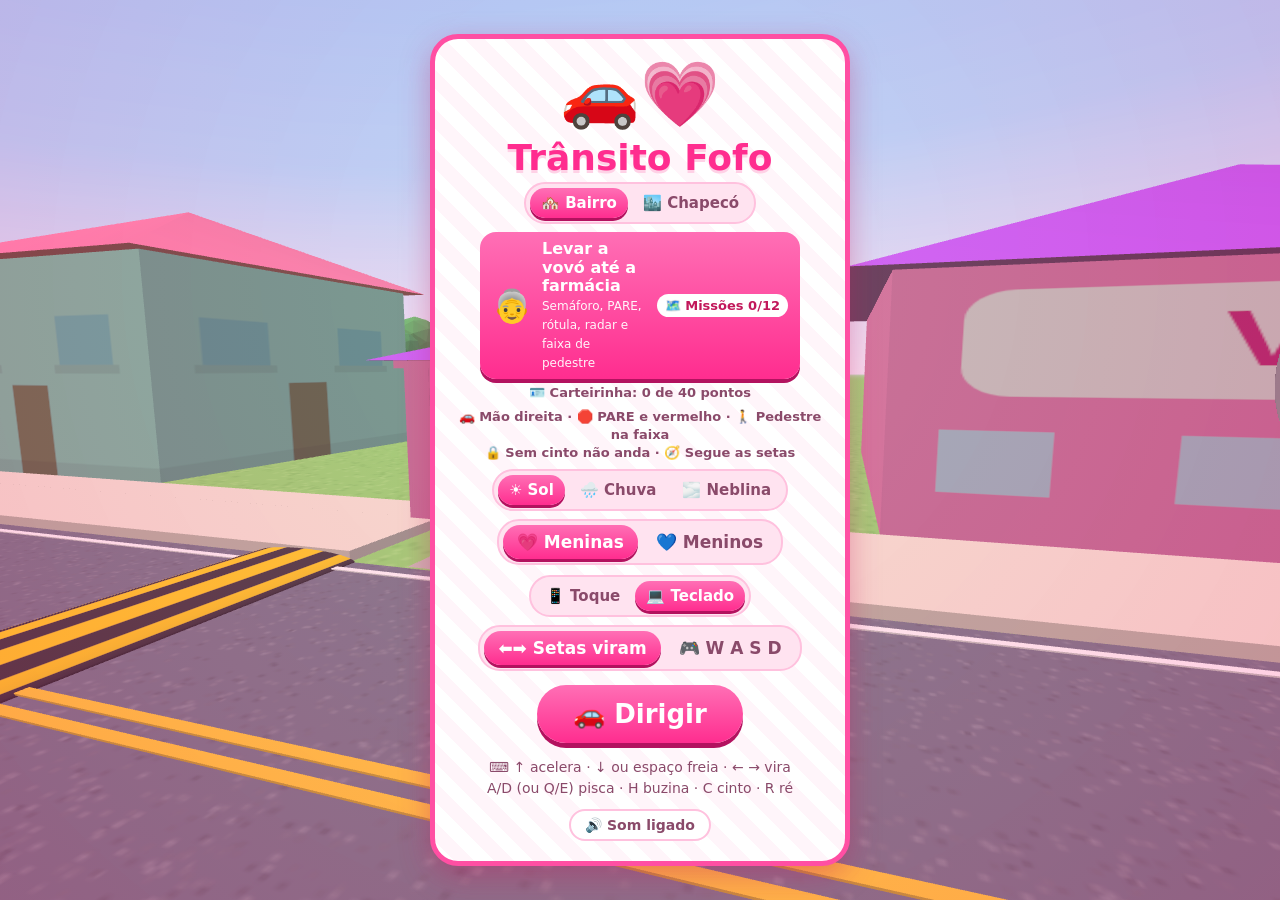
<file: index.html>
<!doctype html>
<html lang="pt-BR">
<head>
<meta charset="utf-8">
<meta name="viewport" content="width=device-width,initial-scale=1,maximum-scale=1,user-scalable=no,viewport-fit=cover">
<meta name="theme-color" content="#ff4fa3">
<meta name="robots" content="noindex">
<title>Trânsito Fofo — o bairro</title>
<link rel="icon" href="data:,">
<link rel="stylesheet" href="style.css">
</head>
<body class="carregando">
<canvas id="game"></canvas>

<div id="hud" class="hidden">
  <!-- spec 008: 3 faixas. Topo = 1 linha (placar + destino) e a barra única de GPS; meio livre; painel embaixo -->
  <div id="topo">
    <div id="placar"><span>⭐ <b id="estrelas">0</b></span><span>🪪 <b id="pontosCnh">0</b></span><span>💰 <b id="dinheiro">1.000,00</b></span></div>
    <div id="rumo"><div id="seta"><svg viewBox="0 0 30 30"><path d="M15 4 L24 15 H18.5 V26 H11.5 V15 H6 Z" fill="#fff" stroke="#fff" stroke-width="1.5" stroke-linejoin="round"/></svg></div><div><small id="rumoIco">👵💊</small> <b id="rumoTxt">0 m</b></div></div>
    <div id="missaoTxt"></div>
  </div>
  <div id="barra">
    <div id="gps" class="hidden"><span id="gpsTxt"></span> <span id="gpsSub">liga a seta!</span></div>
    <div id="proximo" class="hidden"></div>
    <div id="acelCurva">↪ curva!</div>
    <div id="ambChip" class="hidden">🚑 vem atrás</div>
  </div>
  <div id="ladoEsq" class="lado hidden"></div><div id="ladoDir" class="lado hidden"></div>
  <div id="aviso" class="hidden"><div id="avisoTitulo"></div><div id="avisoLinha"></div><div id="avisoExplica"></div></div>
  <div id="velBox" class="ui" title="tocar = engatar/desengatar a ré (R)"><div id="velNum"><div id="velTxt">0</div><small id="velUn">km/h</small></div><div id="limPlaca" title="limite da via">40</div></div>
  <div id="msg" class="hidden"></div>
  <div id="dica" class="hidden"><div id="dicaTxt"></div><div id="dicaSub"></div></div>
</div>

<!-- spec 007/008: botões da seta (pisca), dos lados do velocímetro -->
<div id="setas" class="hidden">
  <button id="setaEsq" class="setaBtn ui" data-lado="esq" aria-label="seta para a esquerda"><svg viewBox="0 0 40 40"><path d="M5 20 L19 7 V14 H35 V26 H19 V33 Z" fill="#fff" stroke="#b35d00" stroke-width="2.2" stroke-linejoin="round"/></svg></button>
  <button id="reBtn" class="setaBtn reBtn ui" aria-label="engatar a ré">R</button>
  <button id="setaDir" class="setaBtn ui" data-lado="dir" aria-label="seta para a direita"><svg viewBox="0 0 40 40"><path d="M35 20 L21 7 V14 H5 V26 H21 V33 Z" fill="#fff" stroke="#b35d00" stroke-width="2.2" stroke-linejoin="round"/></svg></button>
</div>

<!-- spec 018: cinto de segurança (antes de sair; tecla C no PC) — o carro anda mesmo sem cinto (jogo livre) -->
<button id="cintoBtn" class="ui hidden" aria-label="pôr o cinto de segurança">🔓 Pôr o cinto</button>

<!-- spec 008: volante fixo embaixo à esquerda (só vira; coração = buzina) -->
<div id="thumb" class="hidden">
  <div id="stick"><div class="wheel" id="wheel"></div></div>
</div>

<!-- spec 041 (do site): no modo Teclado, sem pedal/volante/setas na tela — painel com as teclas (acendem ao apertar) -->
<div id="pcPainel" class="hidden">
  <div class="pcLinha"><kbd data-k="ArrowUp">↑</kbd><span>acelera</span><kbd data-k="ArrowDown">↓</kbd><kbd data-k="Space" class="largo">espaço</kbd><span>freia</span></div>
  <div class="pcLinha"><span class="soVolante"><kbd data-k="ArrowLeft">←</kbd><kbd data-k="ArrowRight">→</kbd><span>vira</span></span><kbd data-k="KeyA">A</kbd><kbd data-k="KeyD">D</kbd><span>pisca</span></div>
  <div class="pcLinha"><kbd data-k="KeyH">H</kbd><span>buzina</span><kbd data-k="KeyC">C</kbd><span>cinto</span><kbd data-k="KeyR">R</kbd><span>ré</span></div>
</div>

<div id="pedais" class="hidden">
  <div id="freio" class="pedal">
    <div class="sola"><div class="nerv"></div><div class="rot"><span class="ico">✋</span><b>FREIO</b></div></div>
  </div>
  <div id="acel" class="pedal">
    <div id="acelTrilho" class="sola">
      <div class="nerv"></div>
      <div id="acelFill"></div>
      <div id="acelFaixa"><span id="acelLim">40</span></div>
      <div id="acelVel"></div>
      <div id="acelPe"><svg viewBox="-20 -20 40 40"><path d="M 0 -4 C 0 -14 -16 -16 -16 -4 C -16 6 -4 12 0 18 C 4 12 16 6 16 -4 C 16 -16 0 -14 0 -4 Z" transform="translate(0 -2)" fill="#fff" stroke="#1fae4b" stroke-width="2.4" stroke-linejoin="round"/></svg></div>
      <div id="acelDica">👆<br>arrasta</div>
    </div>
    <div id="acelRot">ACELERA</div>
  </div>
</div>

<div id="menu" class="overlay">
  <div class="card">
    <div class="bigIcon">🚗💗</div>
    <h1>Trânsito Fofo</h1>
    <!-- spec 045: o Centro de Chapecó é um mapa DENTRO do jogo: escolhe aqui (ou na tela de missões) e o Dirigir entra nele -->
    <div id="mapaCtl" class="modo ui"><span data-mapa="bairro">🏘️ Bairro</span><span data-mapa="chapeco">🏙️ Chapecó</span></div>
    <div id="missaoAtual" class="missaoAtual ui" role="button" aria-label="escolher a missão"><span class="ico">⏳</span><span><b>Carregando o jogo…</b><small>Só um instante</small></span></div>
    <p id="menuCnh" class="menuCnh"></p>
    <p class="sub">🚗 <b>Mão direita</b> · 🛑 PARE e vermelho · 🚶 Pedestre na faixa<br>🔒 Sem cinto não anda · 🧭 Segue as setas</p>
    <div id="tempoCtl" class="modo ui"><span data-tempo="sol">☀️ Sol</span><span data-tempo="chuva">🌧️ Chuva</span><span data-tempo="neblina">🌫️ Neblina</span></div>
    <!-- spec 041 (junta com a versão do site): Meninas/Meninos (o tema inteiro rosa/azul), Toque/Teclado e Volante/Pedais -->
    <div id="corCtl" class="modo ui"><span data-cor="rosa">💗 Meninas</span><span data-cor="azul">💙 Meninos</span></div>
    <div id="aparelhoCtl" class="modo ui"><span data-aparelho="toque">📱 Toque</span><span data-aparelho="pc">💻 Teclado</span></div>
    <!-- spec 059: jeito do teclado — ← → viram (A/D piscam) ou W A S D (A/D viram, ← → piscam, S parado = ré) -->
    <div id="teclasCtl" class="modo ui hidden"><span data-teclas="setas">⬅️➡️ Setas viram</span><span data-teclas="wasd">🎮 W A S D</span></div>
    <button id="playBtn">🚗 Dirigir</button>
    <p class="hint hidden" id="hintPc">⌨️ ↑ acelera · ↓ ou espaço freia<span class="soVolante"> · ← → vira</span><br>A/D (ou Q/E) pisca · H buzina · C cinto · R ré</p>
    <p class="hint" id="hintVolante">🎡 Polegar esquerdo no volante: arrasta ou gira · coração = buzina<br>🦶 Polegar direito no pedal: mais alto = mais rápido<br>Desliza pra cima = ✋ freio · ⬅️ ➡️ seta antes de virar<br>Toque no velocímetro = ré<br>PC: ← → vira · ↑ acelera · ↓ ou espaço freia · <b>A/D pisca</b> · H buzina · C cinto<br>Ré: parado, aperte R · ↑ anda para trás · R volta</p>
    <div id="muteBtn" class="mute ui">🔊 Som ligado</div>
  </div>
</div>

<!-- spec 051: a "foto do radar" (aparece quando o radar pega o carro acima do limite) -->
<div id="fotoRadar" class="hidden"><div class="fotoTopo">📸 FISCALIZAÇÃO ELETRÔNICA</div><img id="fotoImg" alt="foto do radar"><div id="fotoTxt"></div></div>
<div id="flash" class="hidden"></div>
<div id="voo"></div>

<!-- spec 031: tela de missões (cartões com o que ensina, dificuldade e medalha) -->
<div id="telaMissoes" class="overlay hidden">
  <div class="card telaM ui">
    <h2>🗺️ Missões</h2>
    <p class="sub">Toque numa missão para escolher</p>
    <div id="missaoCtl" class="missoes"></div>
    <button id="fechaMissoes" class="sec">⬅️ Voltar</button>
  </div>
</div>

<div id="relatorio" class="overlay hidden">
  <div class="card rel ui">
    <div class="relTopo"><span class="bigIcon" id="relIcone">💊</span><div><h2 id="relTitulo">Chegou na farmácia!</h2><p class="sub"><span id="relSub">A vovó agradece 💗</span> <span id="relTempo"></span></p></div><span id="relMedalha" class="relMedalha"></span></div>
    <div class="relEstrelas">⭐ <b id="relEstrelas">0</b></div>
    <ul id="relLista"></ul>
    <div class="relTotal">💰 Multas: <b id="relTotal">R$ 0,00</b></div>
    <div class="relCnh">🪪 <b id="relPontos">0</b> pontos na CNH<br><span id="relSusp"></span></div>
    <div class="relBotoes"><button id="deNovoBtn">🚗 De novo</button><button id="menuBtn" class="sec">🏠 Missões</button></div>
  </div>
</div>

<div id="fps" class="hidden"></div>
<script type="module" src="src/jogo.js"></script>
</body>
</html>
</file>
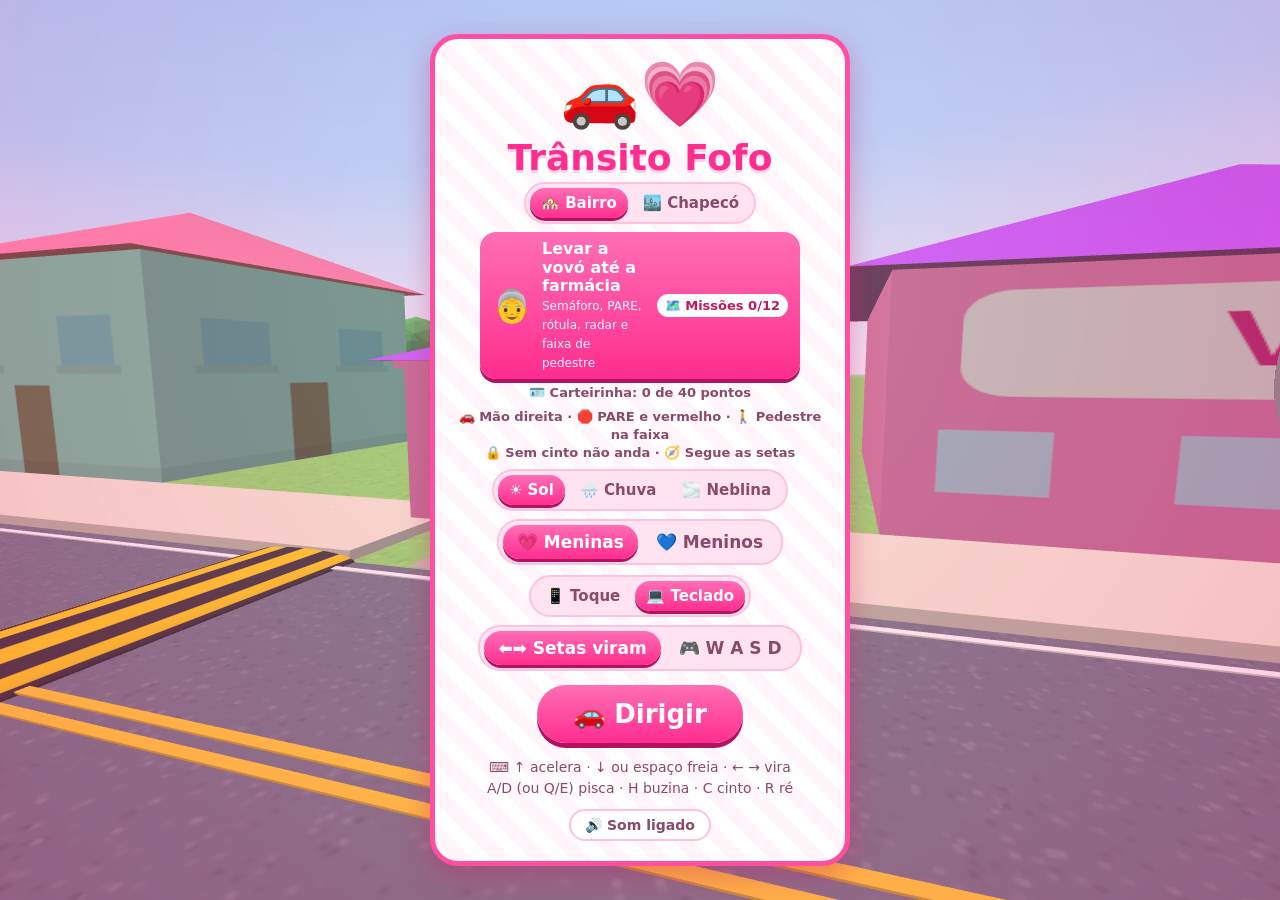
<file: vr/index.html>
<!doctype html>
<html lang="pt-BR">
<head>
<meta charset="utf-8">
<meta name="viewport" content="width=device-width,initial-scale=1,maximum-scale=1,user-scalable=no,viewport-fit=cover">
<meta name="theme-color" content="#ff4fa3">
<meta name="robots" content="noindex">
<title>Trânsito Fofo — o bairro</title>
<link rel="icon" href="data:,">
<link rel="stylesheet" href="style.css">
</head>
<body class="carregando">
<canvas id="game"></canvas>

<div id="hud" class="hidden">
  <!-- spec 008: 3 faixas. Topo = 1 linha (placar + destino) e a barra única de GPS; meio livre; painel embaixo -->
  <div id="topo">
    <div id="placar"><span>⭐ <b id="estrelas">0</b></span><span>🪪 <b id="pontosCnh">0</b></span><span>💰 <b id="dinheiro">1.000,00</b></span></div>
    <div id="rumo"><div id="seta"><svg viewBox="0 0 30 30"><path d="M15 4 L24 15 H18.5 V26 H11.5 V15 H6 Z" fill="#fff" stroke="#fff" stroke-width="1.5" stroke-linejoin="round"/></svg></div><div><small id="rumoIco">👵💊</small> <b id="rumoTxt">0 m</b></div></div>
    <div id="missaoTxt"></div>
  </div>
  <div id="barra">
    <div id="gps" class="hidden"><span id="gpsTxt"></span> <span id="gpsSub">liga a seta!</span></div>
    <div id="proximo" class="hidden"></div>
    <div id="acelCurva">↪ curva!</div>
    <div id="ambChip" class="hidden">🚑 vem atrás</div>
  </div>
  <div id="ladoEsq" class="lado hidden"></div><div id="ladoDir" class="lado hidden"></div>
  <div id="aviso" class="hidden"><div id="avisoTitulo"></div><div id="avisoLinha"></div><div id="avisoExplica"></div></div>
  <div id="velBox" class="ui" title="tocar = engatar/desengatar a ré (R)"><div id="velNum"><div id="velTxt">0</div><small id="velUn">km/h</small></div><div id="limPlaca" title="limite da via">40</div></div>
  <div id="msg" class="hidden"></div>
  <div id="dica" class="hidden"><div id="dicaTxt"></div><div id="dicaSub"></div></div>
</div>

<!-- spec 007/008: botões da seta (pisca), dos lados do velocímetro -->
<div id="setas" class="hidden">
  <button id="setaEsq" class="setaBtn ui" data-lado="esq" aria-label="seta para a esquerda"><svg viewBox="0 0 40 40"><path d="M5 20 L19 7 V14 H35 V26 H19 V33 Z" fill="#fff" stroke="#b35d00" stroke-width="2.2" stroke-linejoin="round"/></svg></button>
  <button id="reBtn" class="setaBtn reBtn ui" aria-label="engatar a ré">R</button>
  <button id="setaDir" class="setaBtn ui" data-lado="dir" aria-label="seta para a direita"><svg viewBox="0 0 40 40"><path d="M35 20 L21 7 V14 H5 V26 H21 V33 Z" fill="#fff" stroke="#b35d00" stroke-width="2.2" stroke-linejoin="round"/></svg></button>
</div>

<!-- spec 018: cinto de segurança (antes de sair; tecla C no PC) — o carro anda mesmo sem cinto (jogo livre) -->
<button id="cintoBtn" class="ui hidden" aria-label="pôr o cinto de segurança">🔓 Pôr o cinto</button>

<!-- spec 008: volante fixo embaixo à esquerda (só vira; coração = buzina) -->
<div id="thumb" class="hidden">
  <div id="stick"><div class="wheel" id="wheel"></div></div>
</div>

<!-- spec 041 (do site): no modo Teclado, sem pedal/volante/setas na tela — painel com as teclas (acendem ao apertar) -->
<div id="pcPainel" class="hidden">
  <div class="pcLinha"><kbd data-k="ArrowUp">↑</kbd><span>acelera</span><kbd data-k="ArrowDown">↓</kbd><kbd data-k="Space" class="largo">espaço</kbd><span>freia</span></div>
  <div class="pcLinha"><span class="soVolante"><kbd data-k="ArrowLeft">←</kbd><kbd data-k="ArrowRight">→</kbd><span>vira</span></span><kbd data-k="KeyA">A</kbd><kbd data-k="KeyD">D</kbd><span>pisca</span></div>
  <div class="pcLinha"><kbd data-k="KeyH">H</kbd><span>buzina</span><kbd data-k="KeyC">C</kbd><span>cinto</span><kbd data-k="KeyR">R</kbd><span>ré</span></div>
</div>

<div id="pedais" class="hidden">
  <div id="freio" class="pedal">
    <div class="sola"><div class="nerv"></div><div class="rot"><span class="ico">✋</span><b>FREIO</b></div></div>
  </div>
  <div id="acel" class="pedal">
    <div id="acelTrilho" class="sola">
      <div class="nerv"></div>
      <div id="acelFill"></div>
      <div id="acelFaixa"><span id="acelLim">40</span></div>
      <div id="acelVel"></div>
      <div id="acelPe"><svg viewBox="-20 -20 40 40"><path d="M 0 -4 C 0 -14 -16 -16 -16 -4 C -16 6 -4 12 0 18 C 4 12 16 6 16 -4 C 16 -16 0 -14 0 -4 Z" transform="translate(0 -2)" fill="#fff" stroke="#1fae4b" stroke-width="2.4" stroke-linejoin="round"/></svg></div>
      <div id="acelDica">👆<br>arrasta</div>
    </div>
    <div id="acelRot">ACELERA</div>
  </div>
</div>

<div id="menu" class="overlay">
  <div class="card">
    <div class="bigIcon">🚗💗</div>
    <h1>Trânsito Fofo</h1>
    <!-- spec 045: o Centro de Chapecó é um mapa DENTRO do jogo: escolhe aqui (ou na tela de missões) e o Dirigir entra nele -->
    <div id="mapaCtl" class="modo ui"><span data-mapa="bairro">🏘️ Bairro</span><span data-mapa="chapeco">🏙️ Chapecó</span></div>
    <div id="missaoAtual" class="missaoAtual ui" role="button" aria-label="escolher a missão"><span class="ico">⏳</span><span><b>Carregando o jogo…</b><small>Só um instante</small></span></div>
    <p id="menuCnh" class="menuCnh"></p>
    <p class="sub">🚗 <b>Mão direita</b> · 🛑 PARE e vermelho · 🚶 Pedestre na faixa<br>🔒 Sem cinto não anda · 🧭 Segue as setas</p>
    <div id="tempoCtl" class="modo ui"><span data-tempo="sol">☀️ Sol</span><span data-tempo="chuva">🌧️ Chuva</span><span data-tempo="neblina">🌫️ Neblina</span></div>
    <!-- spec 041 (junta com a versão do site): Meninas/Meninos (o tema inteiro rosa/azul), Toque/Teclado e Volante/Pedais -->
    <div id="corCtl" class="modo ui"><span data-cor="rosa">💗 Meninas</span><span data-cor="azul">💙 Meninos</span></div>
    <div id="aparelhoCtl" class="modo ui"><span data-aparelho="toque">📱 Toque</span><span data-aparelho="pc">💻 Teclado</span></div>
    <!-- spec 059: jeito do teclado — ← → viram (A/D piscam) ou W A S D (A/D viram, ← → piscam, S parado = ré) -->
    <div id="teclasCtl" class="modo ui hidden"><span data-teclas="setas">⬅️➡️ Setas viram</span><span data-teclas="wasd">🎮 W A S D</span></div>
    <button id="playBtn">🚗 Dirigir</button>
    <!-- spec 065: dirigir no óculos (Meta Quest) — só aparece se o navegador tiver VR -->
    <button id="vrBtn" class="hidden">🥽 Dirigir no óculos</button>
    <p id="vrVinheta" class="hint hidden ui" role="button"></p>
    <p class="hint hidden" id="hintPc">⌨️ ↑ acelera · ↓ ou espaço freia<span class="soVolante"> · ← → vira</span><br>A/D (ou Q/E) pisca · H buzina · C cinto · R ré</p>
    <p class="hint" id="hintVolante">🎡 Polegar esquerdo no volante: arrasta ou gira · coração = buzina<br>🦶 Polegar direito no pedal: mais alto = mais rápido<br>Desliza pra cima = ✋ freio · ⬅️ ➡️ seta antes de virar<br>Toque no velocímetro = ré<br>PC: ← → vira · ↑ acelera · ↓ ou espaço freia · <b>A/D pisca</b> · H buzina · C cinto<br>Ré: parado, aperte R · ↑ anda para trás · R volta</p>
    <div id="muteBtn" class="mute ui">🔊 Som ligado</div>
  </div>
</div>

<!-- spec 051: a "foto do radar" (aparece quando o radar pega o carro acima do limite) -->
<div id="fotoRadar" class="hidden"><div class="fotoTopo">📸 FISCALIZAÇÃO ELETRÔNICA</div><img id="fotoImg" alt="foto do radar"><div id="fotoTxt"></div></div>
<div id="flash" class="hidden"></div>
<div id="voo"></div>

<!-- spec 031: tela de missões (cartões com o que ensina, dificuldade e medalha) -->
<div id="telaMissoes" class="overlay hidden">
  <div class="card telaM ui">
    <h2>🗺️ Missões</h2>
    <p class="sub">Toque numa missão para escolher</p>
    <div id="missaoCtl" class="missoes"></div>
    <button id="fechaMissoes" class="sec">⬅️ Voltar</button>
  </div>
</div>

<div id="relatorio" class="overlay hidden">
  <div class="card rel ui">
    <div class="relTopo"><span class="bigIcon" id="relIcone">💊</span><div><h2 id="relTitulo">Chegou na farmácia!</h2><p class="sub"><span id="relSub">A vovó agradece 💗</span> <span id="relTempo"></span></p></div><span id="relMedalha" class="relMedalha"></span></div>
    <div class="relEstrelas">⭐ <b id="relEstrelas">0</b></div>
    <ul id="relLista"></ul>
    <div class="relTotal">💰 Multas: <b id="relTotal">R$ 0,00</b></div>
    <div class="relCnh">🪪 <b id="relPontos">0</b> pontos na CNH<br><span id="relSusp"></span></div>
    <div class="relBotoes"><button id="deNovoBtn">🚗 De novo</button><button id="menuBtn" class="sec">🏠 Missões</button></div>
  </div>
</div>

<div id="fps" class="hidden"></div>
<script type="module" src="src/jogo.js"></script>
</body>
</html>
</file>
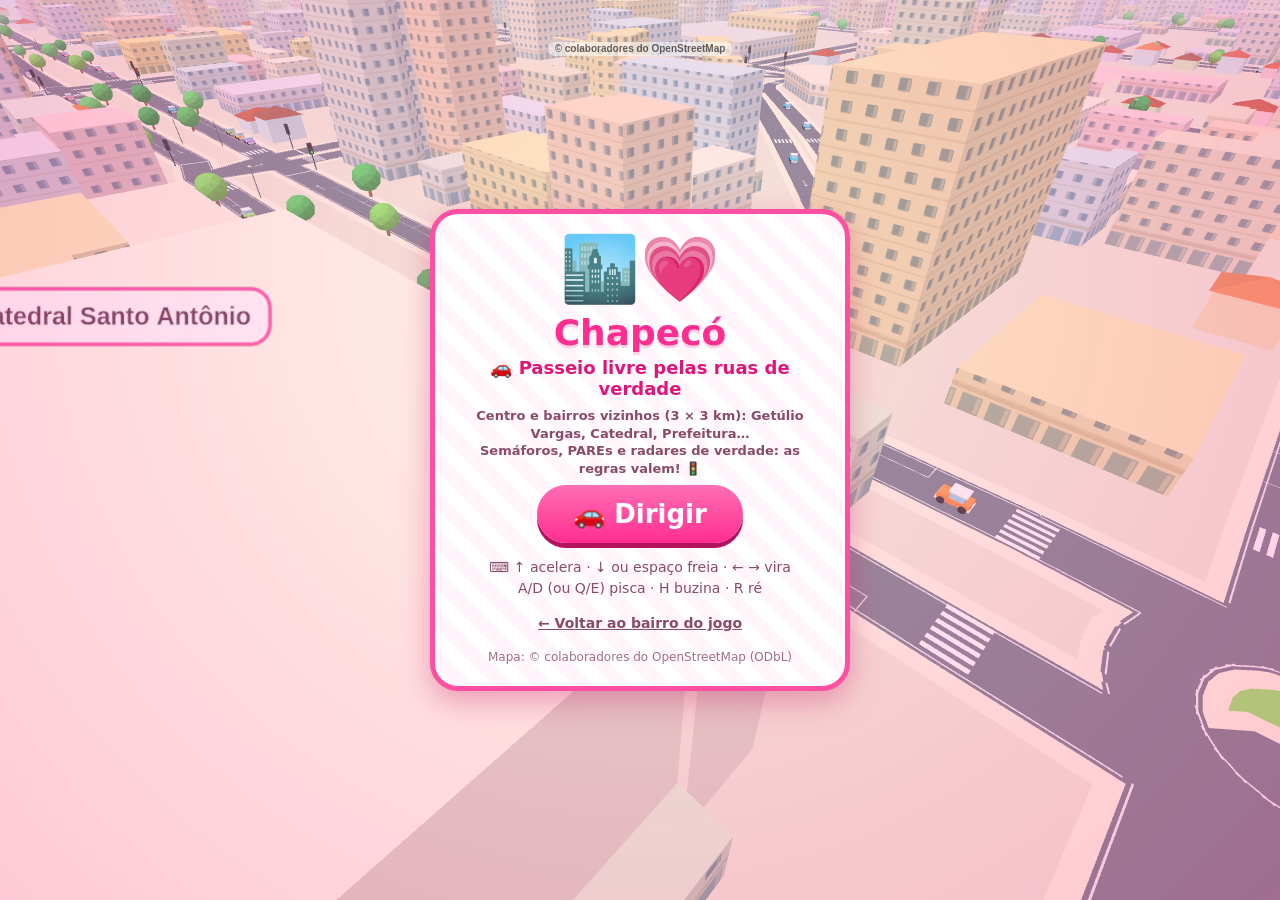
<file: centro.html>
<!doctype html>
<html lang="pt-BR">
<head>
<meta charset="utf-8">
<meta name="viewport" content="width=device-width,initial-scale=1,maximum-scale=1,user-scalable=no,viewport-fit=cover">
<meta name="theme-color" content="#ff4fa3">
<meta name="robots" content="noindex">
<title>Trânsito Fofo — Chapecó</title>
<link rel="icon" href="data:,">
<link rel="stylesheet" href="style.css">
</head>
<body class="modo-volante centro">
<canvas id="game"></canvas>

<!-- spec 041 (vinda da versão do site, spec 015 de lá): passeio livre no Centro de Chapecó (ruas e prédios do
     OpenStreetMap); spec 044: com a sinalização de verdade e as regras do jogo -->
<div id="velCarro" class="hidden"><b id="velCarroN">0</b><small>km/h</small><span id="velCarroLim" title="limite da via">40</span></div>
<div id="hud" class="hidden">
  <!-- spec 044: as regras do jogo valem no Centro (placar, avisos de multa e dicas iguais aos do bairro) -->
  <div id="topo">
    <div id="placar"><span>⭐ <b id="estrelas">0</b></span><span>🪪 <b id="pontosCnh">0</b></span><span>💰 <b id="dinheiro">1.000,00</b></span></div>
    <div id="ruaAtual">📍 <b id="ruaNome">—</b></div>
  </div>
  <div id="barra" class="hidden"><div id="gps" class="hidden"><span id="gpsTxt"></span> <span id="gpsSub"></span></div><div id="proximo" class="hidden"></div></div>
  <div id="seta" class="hidden"></div><b id="rumoTxt" class="hidden"></b>
  <div id="ladoEsq" class="lado hidden"></div><div id="ladoDir" class="lado hidden"></div>
  <div id="aviso" class="hidden"><div id="avisoTitulo"></div><div id="avisoLinha"></div><div id="avisoExplica"></div></div>
  <div id="msg" class="hidden"></div>
  <div id="dica" class="hidden"><div id="dicaTxt"></div><div id="dicaSub"></div></div>
  <a id="sair" class="ui" href="index.html" aria-label="voltar ao bairro">✕</a>
</div>
<div id="credito">© colaboradores do OpenStreetMap</div>
<!-- spec 051: a "foto do radar" (aparece quando o radar pega o carro acima do limite) -->
<div id="fotoRadar" class="hidden"><div class="fotoTopo">📸 FISCALIZAÇÃO ELETRÔNICA</div><img id="fotoImg" alt="foto do radar"><div id="fotoTxt"></div></div>
<div id="flash" class="hidden"></div>
<div id="voo"></div>
<!-- spec 046: pisca (as setas do bairro) e ré (R) também no Centro -->
<div id="setas" class="hidden">
  <button id="setaEsq" class="setaBtn ui" data-lado="esq" aria-label="seta para a esquerda"><svg viewBox="0 0 40 40"><path d="M5 20 L19 7 V14 H35 V26 H19 V33 Z" fill="#fff" stroke="#b35d00" stroke-width="2.2" stroke-linejoin="round"/></svg></button>
  <button id="reBtn" class="setaBtn reBtn ui" aria-label="engatar a ré">R</button>
  <button id="setaDir" class="setaBtn ui" data-lado="dir" aria-label="seta para a direita"><svg viewBox="0 0 40 40"><path d="M35 20 L21 7 V14 H5 V26 H21 V33 Z" fill="#fff" stroke="#b35d00" stroke-width="2.2" stroke-linejoin="round"/></svg></button>
</div>

<div id="thumb" class="hidden">
  <div id="stick"><div class="wheel" id="wheel"></div></div>
</div>

<div id="pcPainel" class="hidden">
  <div class="pcLinha"><kbd data-k="ArrowUp">↑</kbd><span>acelera</span><kbd data-k="ArrowDown">↓</kbd><kbd data-k="Space" class="largo">espaço</kbd><span>freia</span></div>
  <div class="pcLinha"><kbd data-k="ArrowLeft">←</kbd><kbd data-k="ArrowRight">→</kbd><span>vira</span><kbd data-k="KeyA">A</kbd><kbd data-k="KeyD">D</kbd><span>pisca</span></div>
  <div class="pcLinha"><kbd data-k="KeyH">H</kbd><span>buzina</span><kbd data-k="KeyR">R</kbd><span>ré</span></div>
</div>

<div id="pedais" class="hidden">
  <div id="freio" class="pedal">
    <div class="sola"><div class="nerv"></div><div class="rot"><span class="ico">✋</span><b>FREIO</b></div></div>
  </div>
  <div id="acel" class="pedal">
    <div id="acelTrilho" class="sola">
      <div class="nerv"></div>
      <div id="acelFill"></div>
      <div id="acelFaixa"><span id="acelLim">40</span></div>
      <div id="acelVel"></div>
      <div id="acelPe"><svg viewBox="-20 -20 40 40"><path d="M 0 -4 C 0 -14 -16 -16 -16 -4 C -16 6 -4 12 0 18 C 4 12 16 6 16 -4 C 16 -16 0 -14 0 -4 Z" transform="translate(0 -2)" fill="#fff" stroke="#1fae4b" stroke-width="2.4" stroke-linejoin="round"/></svg></div>
      <div id="acelDica">👆<br>arrasta</div>
    </div>
    <div id="acelRot">ACELERA</div>
  </div>
  <div id="acelCurva" class="hidden"></div>
</div>

<div id="menu" class="overlay">
  <div class="card">
    <div class="bigIcon" id="bigIcon">🏙️💗</div>
    <h1>Chapecó</h1>
    <p class="missao">🚗 <b>Passeio livre</b> pelas ruas de verdade</p>
    <p class="sub">Centro e bairros vizinhos (3 × 3 km): Getúlio Vargas, Catedral, Prefeitura…<br>Semáforos, PAREs e radares de verdade: as regras valem! 🚦</p>
    <button id="playBtn">🚗 Dirigir</button>
    <p class="hint" id="hintToque">🎡 Polegar esquerdo no volante · 🦶 direito no pedal<br>Desliza pra cima = ✋ freio · ⬅️ ➡️ pisca · R ré</p>
    <p class="hint hidden" id="hintPc">⌨️ ↑ acelera · ← → vira · ↓ ou espaço freia · A/D pisca · R ré · H buzina</p>
    <p class="hint"><a href="index.html">← Voltar ao bairro do jogo</a></p>
    <p class="hint credito">Mapa: © colaboradores do OpenStreetMap (ODbL)</p>
  </div>
</div>

<div id="fps" class="hidden"></div>
<script type="module" src="src/centro/centro.js"></script>
</body>
</html>
</file>
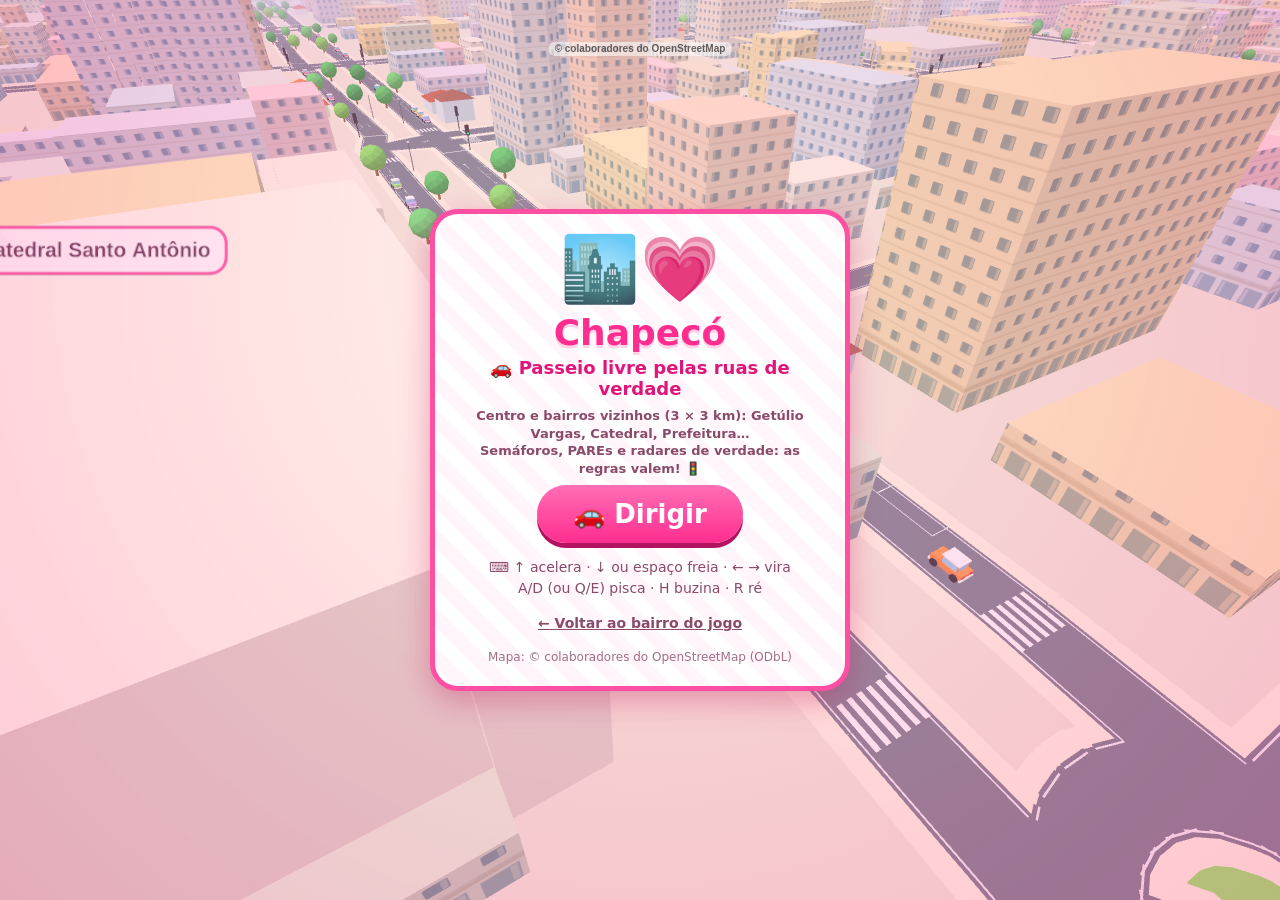
<file: vr/centro.html>
<!doctype html>
<html lang="pt-BR">
<head>
<meta charset="utf-8">
<meta name="viewport" content="width=device-width,initial-scale=1,maximum-scale=1,user-scalable=no,viewport-fit=cover">
<meta name="theme-color" content="#ff4fa3">
<meta name="robots" content="noindex">
<title>Trânsito Fofo — Chapecó</title>
<link rel="icon" href="data:,">
<link rel="stylesheet" href="style.css">
</head>
<body class="modo-volante centro">
<canvas id="game"></canvas>

<!-- spec 041 (vinda da versão do site, spec 015 de lá): passeio livre no Centro de Chapecó (ruas e prédios do
     OpenStreetMap); spec 044: com a sinalização de verdade e as regras do jogo -->
<div id="velCarro" class="hidden"><b id="velCarroN">0</b><small>km/h</small><span id="velCarroLim" title="limite da via">40</span></div>
<div id="hud" class="hidden">
  <!-- spec 044: as regras do jogo valem no Centro (placar, avisos de multa e dicas iguais aos do bairro) -->
  <div id="topo">
    <div id="placar"><span>⭐ <b id="estrelas">0</b></span><span>🪪 <b id="pontosCnh">0</b></span><span>💰 <b id="dinheiro">1.000,00</b></span></div>
    <div id="ruaAtual">📍 <b id="ruaNome">—</b></div>
  </div>
  <div id="barra" class="hidden"><div id="gps" class="hidden"><span id="gpsTxt"></span> <span id="gpsSub"></span></div><div id="proximo" class="hidden"></div></div>
  <div id="seta" class="hidden"></div><b id="rumoTxt" class="hidden"></b>
  <div id="ladoEsq" class="lado hidden"></div><div id="ladoDir" class="lado hidden"></div>
  <div id="aviso" class="hidden"><div id="avisoTitulo"></div><div id="avisoLinha"></div><div id="avisoExplica"></div></div>
  <div id="msg" class="hidden"></div>
  <div id="dica" class="hidden"><div id="dicaTxt"></div><div id="dicaSub"></div></div>
  <a id="sair" class="ui" href="index.html" aria-label="voltar ao bairro">✕</a>
</div>
<div id="credito">© colaboradores do OpenStreetMap</div>
<!-- spec 051: a "foto do radar" (aparece quando o radar pega o carro acima do limite) -->
<div id="fotoRadar" class="hidden"><div class="fotoTopo">📸 FISCALIZAÇÃO ELETRÔNICA</div><img id="fotoImg" alt="foto do radar"><div id="fotoTxt"></div></div>
<div id="flash" class="hidden"></div>
<div id="voo"></div>
<!-- spec 046: pisca (as setas do bairro) e ré (R) também no Centro -->
<div id="setas" class="hidden">
  <button id="setaEsq" class="setaBtn ui" data-lado="esq" aria-label="seta para a esquerda"><svg viewBox="0 0 40 40"><path d="M5 20 L19 7 V14 H35 V26 H19 V33 Z" fill="#fff" stroke="#b35d00" stroke-width="2.2" stroke-linejoin="round"/></svg></button>
  <button id="reBtn" class="setaBtn reBtn ui" aria-label="engatar a ré">R</button>
  <button id="setaDir" class="setaBtn ui" data-lado="dir" aria-label="seta para a direita"><svg viewBox="0 0 40 40"><path d="M35 20 L21 7 V14 H5 V26 H21 V33 Z" fill="#fff" stroke="#b35d00" stroke-width="2.2" stroke-linejoin="round"/></svg></button>
</div>

<div id="thumb" class="hidden">
  <div id="stick"><div class="wheel" id="wheel"></div></div>
</div>

<div id="pcPainel" class="hidden">
  <div class="pcLinha"><kbd data-k="ArrowUp">↑</kbd><span>acelera</span><kbd data-k="ArrowDown">↓</kbd><kbd data-k="Space" class="largo">espaço</kbd><span>freia</span></div>
  <div class="pcLinha"><kbd data-k="ArrowLeft">←</kbd><kbd data-k="ArrowRight">→</kbd><span>vira</span><kbd data-k="KeyA">A</kbd><kbd data-k="KeyD">D</kbd><span>pisca</span></div>
  <div class="pcLinha"><kbd data-k="KeyH">H</kbd><span>buzina</span><kbd data-k="KeyR">R</kbd><span>ré</span></div>
</div>

<div id="pedais" class="hidden">
  <div id="freio" class="pedal">
    <div class="sola"><div class="nerv"></div><div class="rot"><span class="ico">✋</span><b>FREIO</b></div></div>
  </div>
  <div id="acel" class="pedal">
    <div id="acelTrilho" class="sola">
      <div class="nerv"></div>
      <div id="acelFill"></div>
      <div id="acelFaixa"><span id="acelLim">40</span></div>
      <div id="acelVel"></div>
      <div id="acelPe"><svg viewBox="-20 -20 40 40"><path d="M 0 -4 C 0 -14 -16 -16 -16 -4 C -16 6 -4 12 0 18 C 4 12 16 6 16 -4 C 16 -16 0 -14 0 -4 Z" transform="translate(0 -2)" fill="#fff" stroke="#1fae4b" stroke-width="2.4" stroke-linejoin="round"/></svg></div>
      <div id="acelDica">👆<br>arrasta</div>
    </div>
    <div id="acelRot">ACELERA</div>
  </div>
  <div id="acelCurva" class="hidden"></div>
</div>

<div id="menu" class="overlay">
  <div class="card">
    <div class="bigIcon" id="bigIcon">🏙️💗</div>
    <h1>Chapecó</h1>
    <p class="missao">🚗 <b>Passeio livre</b> pelas ruas de verdade</p>
    <p class="sub">Centro e bairros vizinhos (3 × 3 km): Getúlio Vargas, Catedral, Prefeitura…<br>Semáforos, PAREs e radares de verdade: as regras valem! 🚦</p>
    <button id="playBtn">🚗 Dirigir</button>
    <!-- spec 066: dirigir no óculos (Meta Quest) — só aparece se o navegador tiver VR -->
    <button id="vrBtn" class="hidden">🥽 Dirigir no óculos</button>
    <p id="vrVinheta" class="hint hidden ui" role="button"></p>
    <p class="hint" id="hintToque">🎡 Polegar esquerdo no volante · 🦶 direito no pedal<br>Desliza pra cima = ✋ freio · ⬅️ ➡️ pisca · R ré</p>
    <p class="hint hidden" id="hintPc">⌨️ ↑ acelera · ← → vira · ↓ ou espaço freia · A/D pisca · R ré · H buzina</p>
    <p class="hint"><a href="index.html">← Voltar ao bairro do jogo</a></p>
    <p class="hint credito">Mapa: © colaboradores do OpenStreetMap (ODbL)</p>
  </div>
</div>

<div id="fps" class="hidden"></div>
<script type="module" src="src/centro/centro.js"></script>
</body>
</html>
</file>
<file: style.css>
/* tema (spec 015): os rosas da interface viram variáveis; body.tema-azul troca pelo mesmo tom em azul (matiz 215°).
   Vermelho de multa/limite, amarelo e verde não mudam (são cores de trânsito). */
:root {
  --t-3a1028: #3a1028;
  --t-5a2a4a: #5a2a4a;
  --t-6a2a4a: #6a2a4a;
  --t-78003c-rgb: 120 0 60;
  --t-8a2a5a: #8a2a5a;
  --t-8a4a6a: #8a4a6a;
  --t-a00050-rgb: 160 0 80;
  --t-b3125f: #b3125f;
  --t-c2185b: #c2185b;
  --t-c2185b-rgb: 194 24 91;
  --t-e0157a: #e0157a;
  --t-ff2d8f: #ff2d8f;
  --t-ff3d9a: #ff3d9a;
  --t-ff4fa3: #ff4fa3;
  --t-ff4fa3-rgb: 255 79 163;
  --t-ff6fb5: #ff6fb5;
  --t-ffa6d2: #ffa6d2;
  --t-ffc1de: #ffc1de;
  --t-ffc4df: #ffc4df;
  --t-ffd1e6: #ffd1e6;
  --t-ffd6ec-rgb: 255 214 236;
  --t-ffd9ea: #ffd9ea;
  --t-ffe3f0: #ffe3f0;
  --t-fff0f7: #fff0f7;
  --t-fff5fa: #fff5fa;
}
body.tema-azul {
  --t-3a1028: #0b1a2f;
  --t-5a2a4a: #223652;
  --t-6a2a4a: #223c62;
  --t-78003c-rgb: 0 42 105;
  --t-8a2a5a: #224982;
  --t-8a4a6a: #405b85;
  --t-a00050-rgb: 0 58 145;
  --t-b3125f: #0c4baa;
  --t-c2185b: #1155b9;
  --t-c2185b-rgb: 17 85 185;
  --t-e0157a: #0e5fd8;
  --t-ff2d8f: #1e78ff;
  --t-ff3d9a: #1975ff;
  --t-ff4fa3: #2b80ff;
  --t-ff4fa3-rgb: 43 128 255;
  --t-ff6fb5: #4b93ff;
  --t-ffa6d2: #82b4ff;
  --t-ffc1de: #93beff;
  --t-ffc4df: #96c0ff;
  --t-ffd1e6: #a3c8ff;
  --t-ffd6ec-rgb: 168 203 255;
  --t-ffd9ea: #abcdff;
  --t-ffe3f0: #b5d3ff;
  --t-fff0f7: #c2daff;
  --t-fff5fa: #c7ddff;
}

* { box-sizing: border-box; -webkit-tap-highlight-color: transparent; }
html, body {
  margin: 0; height: 100%; overflow: hidden; background: #8fd0ff;
  font-family: "Trebuchet MS", "Arial Rounded MT Bold", system-ui, sans-serif;
  user-select: none; -webkit-user-select: none; -webkit-touch-callout: none; touch-action: none;
}
#game { position: fixed; inset: 0; width: 100%; height: 100%; display: block; }
#hud, .overlay, #pedais { height: 100vh; height: 100dvh; bottom: auto; }
.hidden { display: none !important; }

/* ---------- Tela inicial ---------- */
.overlay { position: fixed; inset: 0; display: flex; align-items: center; justify-content: center; padding: 16px;
  background: radial-gradient(circle at 50% 30%, rgb(var(--t-ffd6ec-rgb) / .25), rgb(var(--t-ff4fa3-rgb) / .3)); }
.card { background: #fff; border-radius: 28px; padding: 20px 22px; text-align: center; max-width: 420px; width: 100%;
  max-height: 100%; overflow: auto; touch-action: pan-y; border: 5px solid var(--t-ff4fa3); box-shadow: 0 10px 30px rgb(var(--t-c2185b-rgb) / .35);
  background-image: repeating-linear-gradient(45deg, #fff 0 14px, var(--t-fff5fa) 14px 28px); }
.bigIcon { font-size: 64px; line-height: 1.1; }
h1 { margin: 8px 0 4px; font-size: 36px; color: var(--t-ff2d8f); text-shadow: 0 3px 0 var(--t-ffd1e6); }
.sub { margin: 0 0 16px; color: var(--t-8a4a6a); font-weight: 700; font-size: 17px; line-height: 1.4; }
.hint { color: var(--t-8a4a6a); font-size: 14px; margin: 14px 0 0; line-height: 1.5; }
button { font: inherit; font-size: 26px; font-weight: 900; color: #fff; background: linear-gradient(var(--t-ff6fb5), var(--t-ff2d8f));
  border: none; border-radius: 40px; padding: 14px 36px; box-shadow: 0 5px 0 var(--t-b3125f); cursor: pointer; }
button:active { transform: translateY(3px); box-shadow: 0 2px 0 var(--t-b3125f); }
.mute { display: inline-block; margin-top: 10px; padding: 6px 14px; border-radius: 16px; font-weight: 800; font-size: 14px;
  color: var(--t-8a4a6a); border: 2px solid var(--t-ffc1de); cursor: pointer; background: #fff; }
#fps { position: fixed; bottom: 4px; right: 6px; color: #fff; font: 700 12px monospace; background: rgba(0,0,0,.45); padding: 2px 8px; border-radius: 8px; pointer-events: none; }

/* ---------- flash do radar e estrelinhas voando ---------- */
#flash { position: fixed; inset: 0; background: #fff; pointer-events: none; opacity: 0; }
#flash.pisca { animation: flash .55s ease-out; }
/* spec 051: foto do radar — cartão de foto (polaroide) com o carro visto do poste do radar */
#fotoRadar { position: fixed; right: 10px; top: calc(env(safe-area-inset-top, 0px) + 92px); width: min(230px, 46vw); z-index: 8; pointer-events: none;
  background: #fffdf6; border-radius: 6px; padding: 7px 7px 9px; box-shadow: 0 6px 18px rgba(0,0,0,.35); transform: rotate(2.5deg);
  font: 700 11px/1.35 ui-monospace, Consolas, monospace; color: #222; text-shadow: none; }
#fotoRadar.entra { animation: fotoEntra .45s cubic-bezier(.2,1.4,.4,1); }
@keyframes fotoEntra { from { transform: translateX(120%) rotate(12deg); opacity: 0; } to { transform: rotate(2.5deg); opacity: 1; } }
#fotoRadar .fotoTopo { background: #111; color: #ffd23f; font-weight: 900; font-size: 11px; padding: 3px 6px; border-radius: 3px 3px 0 0; letter-spacing: .5px; }
#fotoImg { display: block; width: 100%; aspect-ratio: 4 / 3; object-fit: cover; filter: grayscale(.55) sepia(.35) contrast(1.15); background: #333; }
#fotoTxt { margin-top: 5px; }
#fotoTxt b { color: #c8102e; font-size: 13px; }
@keyframes flash { 0% { opacity: .95 } 100% { opacity: 0 } }
#voo { position: fixed; inset: 0; pointer-events: none; }
.voa.perde { color: #ff3b3b; text-shadow: 0 2px 0 #fff, 0 0 8px rgba(0,0,0,.45); }
.voa { position: fixed; transform: translate(0, 0); margin: -16px 0 0 -70px; width: 140px; white-space: nowrap; text-align: center; font-size: 28px; font-weight: 900;
  color: #ffd84d; text-shadow: 0 2px 0 var(--t-c2185b), 0 0 8px rgba(0,0,0,.4); transition: transform 1.1s cubic-bezier(.5,-0.3,.6,1), opacity 1.1s ease-in; }

/* ---------- relatório da viagem ---------- */
#relatorio { z-index: 5; background: rgb(var(--t-ff4fa3-rgb) / .35); }
.card.rel { padding: 14px 16px 16px; text-align: left; }
.relTopo { display: flex; align-items: center; gap: 10px; }
.relTopo .bigIcon { font-size: 46px; }
.relTopo h2 { margin: 0; font-size: 24px; color: var(--t-ff2d8f); }
.relTopo .sub { margin: 2px 0 0; font-size: 15px; }
.relEstrelas { text-align: center; font-size: 40px; font-weight: 900; color: #ffb400; margin: 6px 0 4px; text-shadow: 0 2px 0 #ffe6a0; }
#relLista { list-style: none; margin: 0; padding: 0; display: flex; flex-direction: column; gap: 5px; }
#relLista li { border-radius: 14px; padding: 6px 10px; font-weight: 800; font-size: 15px; display: flex; flex-wrap: wrap; align-items: baseline; gap: 2px 8px; }
#relLista li b { margin-left: auto; white-space: nowrap; }
#relLista li small.lin { flex-basis: auto; order: 0; font-size: 13px; }
#relLista li small { flex-basis: 100%; order: 3; font-weight: 700; color: var(--t-8a4a6a); font-size: 13px; }
#relLista li.ok { background: #e8fbe9; color: #1f7a35; }
#relLista li.multa, #relLista li.bat { background: #ffe8e8; color: #b3121b; }
.relTotal { margin-top: 10px; text-align: center; font-size: 21px; font-weight: 900; color: #b3121b; background: #fff0f0; border-radius: 16px; padding: 8px; border: 3px solid #ffc1c1; }
#relatorio.semMulta .relTotal { color: #1f7a35; background: #e8fbe9; border-color: #b8ecc0; }
.relTotal b { font-size: 25px; }
.relCnh { text-align: center; margin: 8px 0 12px; font-weight: 800; color: #5a3a4a; font-size: 16px; line-height: 1.5; }
#relSusp.ruim { color: #b3121b; } #relSusp.bom { color: #1f7a35; }
.card.rel button { display: block; margin: 0 auto; font-size: 22px; padding: 12px 26px; }
.missao { margin: 0 0 8px; color: var(--t-e0157a); font-size: 18px; font-weight: 800; }

/* ---------- Pedais (spec 005): acelerador deslizante à direita, freio à esquerda ---------- */
#pedais { --f: 0; --lim: .57; --v: 0; --pad: 14px; position: fixed; inset: 0; pointer-events: none; z-index: 2; }
.pedal .sola { position: relative; border-radius: 30px; transition: transform .07s ease-out, box-shadow .07s ease-out, filter .07s; }
.pedal .sola::after { content: ''; position: absolute; inset: 0; border: 4px solid #fff; border-radius: inherit; pointer-events: none; }
.pedal .nerv { position: absolute; inset: 0; border-radius: inherit; pointer-events: none;
  background: repeating-linear-gradient(to top, transparent 0 15px, rgba(0,60,20,.13) 15px 19px); }

/* acelerador */
/* spec 016: acelerador VERDE (anda) e freio VERMELHO (para), como o semáforo — iguais nos dois temas */
#acelTrilho { position: absolute; inset: 0; background: linear-gradient(90deg, #c8f5cf, #8ee09b 55%, #5fcd74);
  box-shadow: 0 7px 0 #1f7a35, 0 10px 18px rgba(0,0,0,.28); }
#acelFill { position: absolute; inset: 0; border-radius: inherit;
  background: linear-gradient(to top, #8fe39c 0, #1fae4b calc(var(--pad) + var(--lim) * (100% - 2 * var(--pad))),
    #ffb347 calc(var(--pad) + var(--lim) * (100% - 2 * var(--pad))), #ff7a00 100%);     /* acima do limite: laranja (vermelho é do freio) */
  clip-path: inset(calc(var(--pad) + (1 - var(--f)) * (100% - 2 * var(--pad))) 0 0 0 round 16px 16px 30px 30px); }
#acelFaixa { position: absolute; left: -2px; right: -2px; height: 9px; transform: translateY(50%); border-radius: 5px;
  bottom: calc(var(--pad) + var(--lim) * (100% - 2 * var(--pad))); transition: bottom .35s ease-out;
  background: linear-gradient(#fff3a6, #ffcc1f 45%, #e6a300); box-shadow: 0 0 0 2px #fff, 0 2px 6px rgba(0,0,0,.3); z-index: 2; }
#acelLim { position: absolute; right: calc(100% + 8px); top: 50%; transform: translateY(-50%); background: #ffd23f; color: #6b4200;
  font-weight: 900; font-size: 15px; line-height: 1; padding: 5px 8px; border-radius: 12px; border: 3px solid #fff;
  box-shadow: 0 2px 6px rgba(0,0,0,.25); text-shadow: none; }
#acelLim::after { content: ''; position: absolute; left: 100%; top: 50%; transform: translateY(-50%); border: 6px solid transparent; border-left-color: #fff; }
#acelVel { position: absolute; left: 12px; right: 12px; height: 4px; border-radius: 2px; background: rgba(255,255,255,.9);
  bottom: calc(var(--pad) + var(--v) * (100% - 2 * var(--pad))); transform: translateY(50%); box-shadow: 0 0 0 1px rgb(var(--t-a00050-rgb) / .35); z-index: 1; }
#acelPe { position: absolute; left: 50%; width: 62px; height: 62px; margin-left: -31px; z-index: 3;
  bottom: calc(var(--pad) + var(--f) * (100% - 2 * var(--pad))); transform: translateY(50%) scale(.8); opacity: 0;
  transition: opacity .1s, transform .1s; filter: drop-shadow(0 3px 3px rgba(0,70,25,.4)); }
#acelPe svg { width: 100%; height: 100%; display: block; }
#acelDica { position: absolute; left: 0; right: 0; bottom: 18%; text-align: center; color: #1f7a35; font-weight: 900; font-size: 15px;
  line-height: 1.15; text-shadow: 0 1px 0 #fff; animation: dica 1.4s ease-in-out infinite; }
@keyframes dica { 0%, 100% { transform: translateY(6px) } 50% { transform: translateY(-10px) } }
#acelRot { position: absolute; left: 50%; top: -13px; transform: translateX(-50%) rotate(-3deg); background: #1fae4b; color: #fff;
  font-weight: 900; font-size: 13px; letter-spacing: 1px; padding: 2px 9px; border-radius: 10px; border: 2px solid #fff;
  box-shadow: 0 2px 5px rgba(0,0,0,.25); text-shadow: none; z-index: 4; white-space: nowrap; transition: transform .07s; }
/* afunda ao toque */
#acel.apertado #acelTrilho { transform: translateY(5px) scaleX(.95);
  box-shadow: 0 2px 0 #1f7a35, 0 4px 8px rgba(0,0,0,.25), 0 0 18px 4px rgba(31,174,75,.45); }
#acel.apertado #acelRot { transform: translateX(-50%) translateY(5px) rotate(-3deg); }
#acel.apertado #acelPe { opacity: 1; transform: translateY(50%) scale(1); }
#acel.apertado #acelDica, #acel.usado #acelDica { display: none; }
#acel.acima #acelPe path { fill: #fff1de; stroke: #ff7a00; }
#acel.acima #acelTrilho::after { border-color: #ffd9b0; animation: alerta .5s ease-in-out infinite alternate; }
@keyframes alerta { from { box-shadow: 0 0 0 0 rgba(255,122,0,.0) } to { box-shadow: 0 0 0 5px rgba(255,122,0,.6) } }

/* freio */
#freio .sola { position: absolute; inset: 0; background: radial-gradient(circle at 35% 25%, #ff6a5c, #e8262f 55%, #b3121b);
  box-shadow: 0 7px 0 #7a0a0a, 0 10px 18px rgba(0,0,0,.28); }
#freio .nerv { background: repeating-linear-gradient(to top, transparent 0 13px, rgba(90,0,10,.14) 13px 17px); }
#freio .rot { position: absolute; inset: 0; display: flex; flex-direction: column; align-items: center; justify-content: center; gap: 2px;
  color: #fff; text-shadow: 0 2px 0 #9b1020; }
#freio .ico { font-size: 38px; line-height: 1; text-shadow: none; filter: drop-shadow(0 2px 0 rgba(120,0,20,.45)); }
#freio b { font-size: 21px; font-weight: 900; letter-spacing: 1.5px; }
#freio.apertado .sola { transform: perspective(500px) rotateX(10deg) translateY(6px) scale(.95); filter: brightness(.9) saturate(1.15);
  box-shadow: 0 1px 0 #7a0a0a, 0 3px 6px rgba(0,0,0,.25), 0 0 0 7px rgba(255,70,50,.45), 0 0 22px 6px rgba(255,40,30,.5); }
#freio.apertado .sola::after { border-color: #ffe1e1; }
#freio.apertado .ico { animation: aperta .25s ease-out; }
@keyframes aperta { 0% { transform: scale(1) } 40% { transform: scale(1.25, .8) } 100% { transform: scale(1) } }

/* escolha do controle no menu */
.modo { display: inline-flex; gap: 4px; padding: 4px; margin: 0 0 14px; background: var(--t-ffe3f0); border-radius: 22px; border: 2px solid var(--t-ffc1de); }
.modo span { padding: 7px 14px; border-radius: 18px; font-weight: 900; font-size: 17px; color: var(--t-8a4a6a); cursor: pointer; }
.modo span.on { background: linear-gradient(var(--t-ff6fb5), var(--t-ff2d8f)); color: #fff; box-shadow: 0 3px 0 var(--t-b3125f); }
#corCtl { display: flex; width: max-content; margin: 0 auto 10px; }
#corCtl span[data-cor=azul].on { background: linear-gradient(#6fb0ff, #2d74ff); box-shadow: 0 3px 0 #1249b3; }

.setaBtn { pointer-events: auto; width: 46px; height: 46px; padding: 0; border-radius: 50%; display: flex; align-items: center; justify-content: center;
  background: radial-gradient(circle at 35% 30%, #ffd98a, #f5a623 60%, #d98400); border: 3px solid #fff;
  box-shadow: 0 4px 0 #9a5800, 0 6px 10px rgba(0,0,0,.25); filter: saturate(.75) brightness(.95); touch-action: none; }
.setaBtn svg { width: 27px; height: 27px; display: block; }
.reBtn { font: 900 18px/1 system-ui, sans-serif; color: #fff; }                         /* spec 046: ré no Centro */
.reBtn.on { background: radial-gradient(circle at 35% 30%, #ffffff, #dfe7ff 55%, #b9c7f0); color: #2b3a8a; }
body.centro.modo-volante #setas { width: 150px; margin-left: -75px; }
.setaBtn:active { transform: translateY(3px); box-shadow: 0 2px 0 #9a5800, 0 4px 8px rgba(0,0,0,.25); }
.setaBtn.ligada { filter: none; border-color: #fff3c4; }
.setaBtn.ligada.aceso { background: radial-gradient(circle at 35% 30%, #fff6c8, #ffd000 55%, #ffae00);
  box-shadow: 0 5px 0 #9a5800, 0 0 0 5px rgba(255,200,0,.55), 0 0 22px 8px rgba(255,190,0,.75); }

/* =====================================================================================================================
   spec 008 — interface em 3 faixas: TOPO (placar + barra de GPS, ≤ 22% da altura) · MEIO livre (22–68%) · PAINEL (≥ 70%)
   Os avisos temporários (multa, dica, boas-vindas, indicadores do PARE) entram só no alto do meio (22% a 37%).
   ===================================================================================================================== */
:root { --sb: env(safe-area-inset-bottom, 0px); --st: env(safe-area-inset-top, 0px); --m: 10px; --pedalW: clamp(66px, 20vw, 80px);
  --volW: min(156px, 40vw); --volPedW: clamp(60px, 17vw, 72px); --painelBase: calc(var(--sb) + 10px); }

/* ---------- topo: 1 linha fina ---------- */
#hud { position: fixed; inset: 0; pointer-events: none; color: #fff; text-shadow: 0 2px 0 var(--t-c2185b), 0 0 6px rgba(0,0,0,.35); }
#topo { position: absolute; top: calc(var(--st) + 6px); left: 6px; right: 6px; display: flex; justify-content: center; align-items: center; gap: 5px; }
#missaoTxt { display: none; }
#placar { display: flex; gap: 5px; }
#placar span, #rumo { background: rgba(255,255,255,.92); color: var(--t-8a2a5a); text-shadow: none; font-weight: 900; font-size: 15px; line-height: 1;
  padding: 5px 8px; border-radius: 13px; box-shadow: 0 2px 5px rgba(0,0,0,.18); white-space: nowrap; transition: transform .15s; }
#placar span.pula { animation: pula .45s ease-out; }
#placar span.treme { animation: tremePlacar .5s ease-in-out; background: #ffe1e1; }
@keyframes tremePlacar { 0%, 100% { transform: translateX(0) } 20% { transform: translateX(-5px) rotate(-4deg) } 40% { transform: translateX(5px) rotate(4deg) }
  60% { transform: translateX(-4px) rotate(-2deg) } 80% { transform: translateX(3px) } }
@keyframes pula { 0% { transform: scale(1) } 35% { transform: scale(1.35) } 100% { transform: scale(1) } }
#rumo { display: flex; align-items: center; gap: 4px; padding: 2px 8px 2px 3px; }
#rumo small { font-size: 12px; }
#seta { position: relative; width: 21px; height: 21px; border-radius: 50%; background: var(--t-ff4fa3); flex: none; }
#seta svg { width: 100%; height: 100%; display: block; }
@media (max-width: 370px) { #placar span, #rumo { font-size: 13px; padding: 5px 6px; } #rumo { padding: 2px 6px 2px 3px; } #topo, #placar { gap: 4px; } }

/* ---------- barra única de GPS: conversão + próximo sinal + "curva!" (substitui balão, chips e o chip do pedal) ---------- */
#barra { position: absolute; top: calc(var(--st) + 40px); left: 6px; right: 6px; display: flex; flex-wrap: wrap; justify-content: center; gap: 4px 5px; }
#gps { background: #1a73e8; color: #fff; text-shadow: none; border: 2px solid #fff; border-radius: 14px; padding: 4px 10px;
  box-shadow: 0 2px 6px rgba(0,0,0,.25); font-weight: 900; font-size: 15px; line-height: 1.15; white-space: nowrap; max-width: 100%; animation: popB .35s ease-out; }
#gpsSub { color: #ffd23f; font-size: 14px; }
#gpsSub::before { content: '· '; color: #fff; }
#gps.ok { background: #1f9d55; }
#gps.ok #gpsSub { color: #fff; }
#ambChip { font-weight: 900; font-size: 15px; padding: 4px 10px; border-radius: 14px; border: 2px solid #fff; color: #fff; text-shadow: none;
  animation: giroflex .5s steps(1) infinite; }
@keyframes giroflex { 0% { background: #e8262f; } 50% { background: #2a6aff; } }
#gps.espera { background: #e8262f; animation: none; }
#gps.agora { background: var(--t-ff4fa3); animation: gpsAgora .45s ease-in-out infinite alternate; }
@keyframes gpsAgora { from { transform: scale(1); } to { transform: scale(1.12); } }
#proximo { display: flex; gap: 5px; }
.chip { background: rgba(255,255,255,.95); color: var(--t-5a2a4a); text-shadow: none; font-weight: 900; font-size: 15px; line-height: 1.15; padding: 4px 9px; border-radius: 14px;
  box-shadow: 0 2px 5px rgba(0,0,0,.2); border: 2px solid #8a909c; white-space: nowrap; }
.chip.vermelho { border-color: #e8262f; background: #ffe3e3; color: #a0101a; }
.chip.amarelo { border-color: #f2b705; background: #fff6d6; color: #7a5a00; }
.chip.verde { border-color: #1fae4b; background: #e3fbe8; color: #11672c; }
.chip.pare { border-color: #e8262f; }
#acelCurva { background: #fff; color: var(--t-c2185b); border: 2px solid var(--t-ff4fa3); font-weight: 900; font-size: 15px; line-height: 1.15; padding: 4px 9px; border-radius: 14px;
  box-shadow: 0 2px 5px rgba(0,0,0,.2); text-shadow: none; white-space: nowrap; animation: popB .3s ease-out; }
#acelCurva:not(.on) { display: none; }
@keyframes popB { from { transform: scale(.4); opacity: 0 } to { transform: scale(1); opacity: 1 } }
@media (max-width: 370px) { #gps, .chip, #acelCurva { font-size: 14px; padding: 3px 7px; } #gpsSub { font-size: 13px; } }

/* ---------- avisos temporários: só no alto do meio (de 22% a 37% da altura) ---------- */
#aviso, #dica { position: absolute; left: 50%; top: 22%; transform: translateX(-50%); width: min(94vw, 440px); background: rgba(255,255,255,.96); color: var(--t-3a1028);
  text-shadow: none; border: 3px solid #e8262f; border-radius: 16px; padding: 5px 10px 6px; box-shadow: 0 5px 14px rgba(0,0,0,.28); animation: pop .45s ease-out; text-align: center; }
#dica { border-color: #ff9f1c; }
#avisoTitulo { font-weight: 900; font-size: 21px; line-height: 1.15; color: #d0121b; white-space: nowrap; overflow: hidden; text-overflow: ellipsis; }
#avisoLinha .nw { white-space: nowrap; }
#avisoLinha { font-weight: 900; font-size: 16px; line-height: 1.2; margin-top: 2px; white-space: nowrap; letter-spacing: -.3px; }
#avisoExplica { font-weight: 800; font-size: 16px; color: var(--t-6a2a4a); margin-top: 2px; line-height: 1.2; }
#dicaTxt { font-weight: 900; font-size: 20px; line-height: 1.15; }
#dicaSub { font-weight: 800; font-size: 15px; color: var(--t-6a2a4a); margin-top: 2px; line-height: 1.2; }
@media (max-width: 370px) { #aviso, #dica { width: 97vw; padding: 4px 6px 5px; } #avisoLinha { font-size: 15px; letter-spacing: -.5px; } #avisoTitulo { font-size: 20px; } #avisoExplica, #dicaSub { font-size: 15px; } }
/* boas-vindas / acertos: pílula de 1 linha no alto do meio */
#msg { position: absolute; left: 50%; top: 22%; transform: translateX(-50%); font-size: 17px; font-weight: 900; line-height: 1.15;
  background: rgb(var(--t-ff4fa3-rgb) / .9); border: 2px solid #fff; border-radius: 15px; padding: 3px 12px 4px; box-shadow: 0 3px 8px rgba(0,0,0,.2); text-shadow: 0 1px 0 var(--t-b3125f);
  text-align: center; width: max-content; max-width: 92vw; white-space: pre-line; animation: pop .5s ease-out; }
@keyframes pop { from { transform: translateX(-50%) scale(.3); opacity: 0 } to { transform: translateX(-50%) scale(1); opacity: 1 } }
/* indicadores do PARE: pequenos, nas bordas, logo abaixo da linha das boas-vindas */
.lado { position: absolute; top: calc(22% + 34px); font-weight: 900; font-size: 14px; line-height: 1.1; padding: 4px 9px; border-radius: 13px; text-shadow: none;
  border: 2px solid #fff; box-shadow: 0 3px 8px rgba(0,0,0,.3); white-space: nowrap; }
#ladoEsq { left: max(6px, env(safe-area-inset-left)); }
#ladoDir { right: max(6px, env(safe-area-inset-right)); }
.lado.vem { background: #e8262f; color: #fff; animation: piscaLado .5s ease-in-out infinite alternate; }
.lado.livre { background: #1fae4b; color: #fff; }
@keyframes piscaLado { from { transform: scale(1) } to { transform: scale(1.07) } }
#hud.cartao .lado { visibility: hidden; }      /* o cartão de multa/dica (4 s) ocupa o lugar; os indicadores voltam depois */

/* ---------- painel embaixo (≥ 70% da altura): velocímetro no centro, setas dos lados ---------- */
#velBox { position: absolute; left: 50%; margin-left: -45px; width: 90px; height: 54px; bottom: calc(var(--painelBase) + 12px);
  display: flex; align-items: center; justify-content: center; gap: 4px; background: rgba(255,255,255,.88); color: #333; text-shadow: none;
  padding: 0 5px 0 4px; border-radius: 18px; box-shadow: 0 3px 8px rgba(0,0,0,.25); border: 3px solid var(--t-ff4fa3); }
#velNum { display: flex; flex-direction: column; align-items: center; line-height: 1; min-width: 36px; }
#velTxt { font-size: 27px; font-weight: 900; line-height: 1; }
#velNum small { font-size: 10px; font-weight: 800; color: #777; margin-top: 1px; }
#limPlaca { width: 36px; height: 36px; border-radius: 50%; background: #fff; border: 4px solid #e8262f; flex: none;
  display: flex; align-items: center; justify-content: center; font-weight: 900; font-size: 15px; color: #111; }
#velBox.acima { background: #ffe1e1; border-color: #e8262f; animation: treme .35s ease-in-out infinite alternate; }
#velBox.acima #velTxt { color: #e8262f; }
#velBox { pointer-events: auto; cursor: pointer; }
#velBox.re { background: #fff; border-color: #333; }
#velBox.re #velUn { color: #fff; background: #333; border-radius: 6px; padding: 1px 5px; }
@keyframes treme { from { transform: rotate(-2deg) } to { transform: rotate(2deg) } }
#setas { position: fixed; left: 50%; width: 192px; margin-left: -96px; bottom: calc(var(--painelBase) + 16px); display: flex; justify-content: space-between;
  z-index: 3; pointer-events: none; }

/* pedais (modo padrão): freio à esquerda, acelerador à direita, baixos e finos, meio transparentes fora de uso */
#acel { position: absolute; right: max(var(--m), env(safe-area-inset-right)); bottom: var(--painelBase); width: var(--pedalW); height: calc(30vh - 32px); height: calc(30dvh - 32px); }
#freio { position: absolute; left: max(var(--m), env(safe-area-inset-left)); bottom: var(--painelBase); width: var(--pedalW); height: min(108px, 16dvh); }
.pedal { opacity: .85; transition: opacity .12s; }
.pedal.apertado { opacity: 1; }
#freio { opacity: 1; }                   /* freio sempre opaco: vermelho translúcido sobre o céu parecia rosa */
#freio .ico { font-size: 26px; }
#freio b { font-size: 15px; letter-spacing: 1px; }
#acelLim { display: none; }               /* o limite aparece 1× só, no velocímetro; no pedal fica a faixa dourada */
#acelDica { font-size: 13px; }
#acelPe { width: 46px; height: 46px; margin-left: -23px; }
#acelRot { font-size: 11px; top: -11px; padding: 1px 7px; }

/* ---------- modo volante (2 polegares): volante à esquerda · velocímetro + setas no centro · freio em cima do acelerador à direita ---------- */
#thumb { position: fixed; left: max(var(--m), env(safe-area-inset-left)); bottom: var(--painelBase); width: var(--volW); height: var(--volW); pointer-events: none; z-index: 2; }
#stick { position: absolute; inset: 0; }
#wheel { width: 100%; height: 100%; filter: drop-shadow(0 4px 6px rgba(0,0,0,.25)); will-change: transform; opacity: .9; }
#thumb.active #wheel { opacity: 1; }
.wheel svg { width: 100%; height: 100%; display: block; }
#wheel svg .hz { transform-box: fill-box; transform-origin: center; }
#wheel.honk svg .hz { animation: squish .38s ease-out; }
@keyframes squish { 0% { transform: scale(1) } 25% { transform: scale(1.22, .78) } 55% { transform: scale(.92, 1.1) } 80% { transform: scale(1.04, .97) } 100% { transform: scale(1) } }
body.modo-volante { --centroX: calc((var(--m) + var(--volW) + 100vw - var(--m) - var(--volPedW)) / 2); --acelH: calc(30dvh - 86px); }
body.modo-volante #acel { width: var(--volPedW); height: calc(30vh - 86px); height: var(--acelH); }
body.modo-volante #acelRot { display: none; }
body.modo-volante #freio { right: max(var(--m), env(safe-area-inset-right)); left: auto; width: var(--volPedW); height: 58px;
  bottom: calc(var(--painelBase) + 30vh - 86px + 4px); bottom: calc(var(--painelBase) + var(--acelH) + 4px); }
body.modo-volante #freio .rot { gap: 0; }
body.modo-volante #freio .ico { font-size: 22px; }
body.modo-volante #freio b { font-size: 11px; letter-spacing: .5px; }
body.modo-volante #freio .sola, body.modo-volante #acelTrilho { border-radius: 22px; }
body.modo-volante #velBox { left: var(--centroX); bottom: calc(var(--painelBase) + 58px); }
/* spec 018: botão do cinto, logo acima do velocímetro; pisca até pôr; depois fica verde e some */
#cintoBtn { position: fixed; left: 50%; transform: translateX(-50%); bottom: calc(var(--painelBase) + 74px); z-index: 3;
  pointer-events: auto; font-family: inherit; font-weight: 900; font-size: 15px; line-height: 1; color: #fff; background: linear-gradient(#ff8a3d, #f05a00);
  border: 3px solid #fff; border-radius: 18px; padding: 8px 14px; box-shadow: 0 3px 0 #a33a00, 0 6px 12px rgba(0,0,0,.25);
  text-shadow: none; cursor: pointer; animation: cintoPulsa .7s ease-in-out infinite alternate; white-space: nowrap; }
#cintoBtn.chama { animation: cintoChama .5s ease-in-out 2; }
@keyframes cintoChama { 0%,100% { transform: translateX(-50%) rotate(0) } 25% { transform: translateX(-50%) rotate(-8deg) scale(1.15) } 75% { transform: translateX(-50%) rotate(8deg) scale(1.15) } }
#cintoBtn.ok { background: linear-gradient(#5fd17a, #1f9d55); box-shadow: 0 3px 0 #11672c, 0 6px 12px rgba(0,0,0,.25); animation: none; }
@keyframes cintoPulsa { from { transform: translateX(-50%) scale(1) } to { transform: translateX(-50%) scale(1.08) } }
body.modo-volante #cintoBtn { left: var(--centroX); bottom: calc(var(--painelBase) + 120px); }
body.modo-volante #setas { left: var(--centroX); width: 144px; margin-left: -72px; bottom: var(--painelBase); }   /* spec 060: 3 botões (← R →) de 46 px */
@media (max-width: 379px) {   /* spec 060: tela estreita (360 px): 3 botões de 44 px (o mínimo do polegar) cabem entre volante e pedal */
  body.modo-volante #setas { width: 134px; margin-left: -67px; }
  body.modo-volante #setas .setaBtn { width: 44px; height: 44px; }
}

/* spec 021/022: missões no menu, medalha e botões do relatório */
.missoes { display: grid; grid-template-columns: 1fr 1fr; gap: 6px; margin: 2px auto 6px; width: min(320px, 100%); }
.missoes > span { position: relative; display: flex; flex-direction: column; align-items: center; gap: 1px; padding: 6px 4px; border-radius: 14px; font-weight: 800; font-size: 12.5px; line-height: 1.15;
  background: var(--t-fff0f7); border: 2px solid var(--t-ffc1de); color: var(--t-8a4a6a); cursor: pointer; text-align: center; }
.missoes > span b { font-size: 22px; }
.missoes > span i { position: absolute; top: -6px; right: -4px; font-style: normal; font-size: 20px; }
.missoes > span.on { background: linear-gradient(var(--t-ff6fb5), var(--t-ff2d8f)); color: #fff; border-color: #fff; box-shadow: 0 3px 0 var(--t-b3125f); }
.menuCnh { font-size: 13px; font-weight: 800; color: var(--t-8a4a6a); margin: 0 0 8px; }
.relMedalha { margin-left: auto; font-size: 40px; line-height: 1; display: flex; flex-direction: column; align-items: center; }
.relMedalha small { font-size: 11px; font-weight: 900; color: #1f7a35; }
.relBotoes { display: flex; gap: 8px; justify-content: center; }
.relBotoes button.sec { background: #fff; color: var(--t-c2185b); box-shadow: 0 4px 0 var(--t-ffc1de); border: 2px solid var(--t-ffc1de); }
.relBotoes button { font-size: 18px; padding: 10px 14px; white-space: nowrap; }
#menu .sub { font-size: 13px; line-height: 1.35; margin: 4px 0 8px; }
/* spec 021: relatório mais compacto (ganhou medalha e 2 botões; com 4 multas tem de caber em pé sem rolar) */
.relTopo h2 { font-size: 21px; line-height: 1.1; }
.relTopo .bigIcon { font-size: 40px; }
.relEstrelas { font-size: 34px; margin: 2px 0 2px; }
#relLista { gap: 4px; }
#relLista li { padding: 4px 10px; font-size: 14px; }
.relTotal { margin-top: 6px; padding: 5px; font-size: 19px; }
.relTotal b { font-size: 22px; }
.relCnh { margin: 5px 0 8px; font-size: 14px; line-height: 1.35; }
.relBotoes button { font-size: 17px; padding: 9px 14px; }

/* spec 031: missão escolhida no menu + tela de missões com cartões */
.missaoAtual { display: flex; align-items: center; gap: 10px; margin: 4px auto 6px; width: min(320px, 100%); padding: 8px 12px;
  border-radius: 16px; background: linear-gradient(var(--t-ff6fb5), var(--t-ff2d8f)); color: #fff; cursor: pointer; text-align: left;
  box-shadow: 0 4px 0 var(--t-b3125f); }
.missaoAtual .ico { font-size: 32px; }
.missaoAtual b { display: block; font-size: 16px; line-height: 1.15; }
.missaoAtual small { font-size: 12px; opacity: .95; }
.missaoAtual .troca { margin-left: auto; font-weight: 900; font-size: 13px; background: #fff; color: var(--t-c2185b); border-radius: 12px; padding: 4px 8px; white-space: nowrap; }
#telaMissoes { z-index: 20; }
.card.telaM { max-height: 100%; overflow-y: auto; padding: 14px 14px 16px; }
.card.telaM h2 { margin: 0; color: var(--t-ff2d8f); }
.card.telaM .sub { margin: 2px 0 8px; font-size: 13px; }
#missaoCtl.missoes { display: flex; flex-direction: column; gap: 7px; width: 100%; margin: 0 0 10px; }
#missaoCtl.missoes > span { position: relative; display: grid; grid-template-columns: 44px 1fr auto; grid-template-rows: auto auto; align-items: center;
  column-gap: 8px; text-align: left; padding: 8px 10px; font-size: 14px; border-radius: 14px; }
#missaoCtl.missoes > span b { grid-row: 1 / 3; font-size: 32px; text-align: center; }
#missaoCtl.missoes > span strong { font-size: 15px; line-height: 1.15; }
#missaoCtl.missoes > span em { grid-column: 2; font-style: normal; font-weight: 700; font-size: 12px; opacity: .85; }
#missaoCtl.missoes > span i { position: static; grid-column: 3; grid-row: 1 / 3; font-size: 26px; text-align: center; min-width: 30px; }
#missaoCtl.missoes .dif { font-size: 11px; letter-spacing: -1px; }
#fechaMissoes { font-size: 18px; padding: 9px 20px; background: #fff; color: var(--t-c2185b); box-shadow: 0 4px 0 var(--t-ffc1de); border: 2px solid var(--t-ffc1de); }
#missaoCtl.missoes .dif u { text-decoration: none; opacity: .25; }
#tempoCtl { display: flex; width: max-content; margin: 0 auto 8px; }
/* ---------- spec 041 (do site): Toque/Teclado e Volante/Pedais no menu; painel de teclas no modo Teclado ---------- */
#aparelhoCtl, #modoCtl, #mapaCtl { display: flex; width: max-content; margin: 0 auto 8px; }
/* spec 045: até o jogo terminar de carregar, os botões do menu ficam apagados (antes pareciam travados) */
body.carregando #menu .modo, body.carregando #playBtn { opacity: .45; pointer-events: none; }
#mapaCtl span { font-size: 15px; padding: 6px 11px; }
#missaoCtl span.chapeco { border-style: dashed; }
#aparelhoCtl span, #modoCtl span { font-size: 15px; padding: 6px 11px; }
#pcPainel { display: none; }
body.aparelho-pc #acel, body.aparelho-pc #freio, body.aparelho-pc #thumb, body.aparelho-pc #setas { display: none !important; }
body.aparelho-pc #pcPainel { display: flex; flex-direction: column; gap: 7px; position: absolute; left: 14px; bottom: 14px; padding: 10px 12px;
  background: rgba(255,255,255,.9); border-radius: 18px; box-shadow: 0 3px 10px rgba(0,0,0,.22); border: 3px solid var(--t-ff4fa3);
  color: var(--t-5a2a4a); font-weight: 800; font-size: 14px; text-shadow: none; pointer-events: none; z-index: 5; }
.pcLinha { display: flex; align-items: center; gap: 5px; white-space: nowrap; }
.pcLinha span { margin-right: 6px; }
.pcLinha .soVolante { display: inline-flex; align-items: center; gap: 5px; }
body.modo-pedais .pcLinha .soVolante, #hintPc .soVolante.off { display: none; }
kbd { display: inline-flex; align-items: center; justify-content: center; min-width: 30px; height: 30px; padding: 0 6px; border-radius: 8px;
  font: 900 15px/1 system-ui, sans-serif; color: #333; background: linear-gradient(#fff, #e9e9ef); border: 2px solid #c9c9d4; box-shadow: 0 3px 0 #a9a9b6;
  transition: transform .05s, background .05s; }
kbd.largo { min-width: 58px; font-size: 12px; }
kbd.on { transform: translateY(3px); box-shadow: 0 0 0 #a9a9b6; background: linear-gradient(#ffe36b, #ffc81e); border-color: #e0a800; }
body.aparelho-pc #velBox { left: 50%; margin-left: -60px; }
#tempoCtl span { font-size: 15px; padding: 6px 11px; }
#tempoCtl.travado span:not(.on) { opacity: .35; }                     /* spec 053: missão da chuva */

/* =====================================================================================================================
   spec 041 (vinda da versão do site, spec 015 de lá) — Centro de Chapecó (centro.html): velocidade em cima do carro,
   nome da rua no topo, botão de sair, crédito do OpenStreetMap
   ===================================================================================================================== */
body.centro #velBox { display: none !important; }
#velCarro { position: fixed; left: 0; top: 0; z-index: 1; pointer-events: none; display: flex; align-items: baseline; gap: 2px; will-change: transform;
  color: #3dff6e; font-weight: 900; line-height: 1; text-shadow: 0 0 3px #000, 0 1px 2px #000, 0 0 6px rgba(0,0,0,.6); }
#velCarroN { font-size: 22px; }
#velCarroLim { align-self: center; margin-left: 4px; width: 24px; height: 24px; border-radius: 50%; background: #fff; border: 3px solid #e8262f;
  display: flex; align-items: center; justify-content: center; color: #111; font-size: 11px; font-weight: 900; text-shadow: none; box-shadow: 0 1px 3px rgba(0,0,0,.4); }
#velCarro small { font-size: 11px; font-weight: 800; }
#velCarro.acima { color: #ff4040; }
#velCarro.acima #velCarroN { display: inline-block; animation: tremeVel .3s ease-in-out infinite alternate; }
@keyframes tremeVel { from { transform: rotate(-4deg) scale(1.05) } to { transform: rotate(4deg) scale(1.15) } }
#ruaAtual { background: rgba(255,255,255,.92); color: var(--t-8a4a6a); text-shadow: none; font-weight: 900; font-size: 15px; line-height: 1; padding: 6px 10px;
  border-radius: 13px; box-shadow: 0 2px 5px rgba(0,0,0,.18); white-space: nowrap; max-width: calc(100vw - 80px); overflow: hidden; text-overflow: ellipsis; }
/* spec 063b: no Centro o nome da rua encolhe (reticências) antes de chegar no ✕ */
body.centro #topo { padding-right: 44px; box-sizing: border-box; }
body.centro #ruaAtual { flex: 0 1 auto; min-width: 0; }
#sair { position: absolute; top: calc(env(safe-area-inset-top, 0px) + 6px); right: 8px; width: 34px; height: 34px; border-radius: 50%; background: rgba(255,255,255,.92);
  color: var(--t-5a2a4a); text-shadow: none; font: 900 18px/34px system-ui, sans-serif; text-align: center; text-decoration: none; pointer-events: auto;
  box-shadow: 0 2px 5px rgba(0,0,0,.18); }
#credito { position: fixed; left: 50%; top: calc(env(safe-area-inset-top, 0px) + 42px); transform: translateX(-50%); z-index: 1; pointer-events: none; font: 600 10px/1.2 Roboto, Arial, sans-serif;
  color: rgba(0,0,0,.6); background: rgba(255,255,255,.55); padding: 1px 6px; border-radius: 6px; white-space: nowrap; }
.hint.credito { font-size: 12px; opacity: .8; }
.hint a { color: inherit; font-weight: 800; }
</file>
<file: vr/style.css>
/* tema (spec 015): os rosas da interface viram variáveis; body.tema-azul troca pelo mesmo tom em azul (matiz 215°).
   Vermelho de multa/limite, amarelo e verde não mudam (são cores de trânsito). */
:root {
  --t-3a1028: #3a1028;
  --t-5a2a4a: #5a2a4a;
  --t-6a2a4a: #6a2a4a;
  --t-78003c-rgb: 120 0 60;
  --t-8a2a5a: #8a2a5a;
  --t-8a4a6a: #8a4a6a;
  --t-a00050-rgb: 160 0 80;
  --t-b3125f: #b3125f;
  --t-c2185b: #c2185b;
  --t-c2185b-rgb: 194 24 91;
  --t-e0157a: #e0157a;
  --t-ff2d8f: #ff2d8f;
  --t-ff3d9a: #ff3d9a;
  --t-ff4fa3: #ff4fa3;
  --t-ff4fa3-rgb: 255 79 163;
  --t-ff6fb5: #ff6fb5;
  --t-ffa6d2: #ffa6d2;
  --t-ffc1de: #ffc1de;
  --t-ffc4df: #ffc4df;
  --t-ffd1e6: #ffd1e6;
  --t-ffd6ec-rgb: 255 214 236;
  --t-ffd9ea: #ffd9ea;
  --t-ffe3f0: #ffe3f0;
  --t-fff0f7: #fff0f7;
  --t-fff5fa: #fff5fa;
}
body.tema-azul {
  --t-3a1028: #0b1a2f;
  --t-5a2a4a: #223652;
  --t-6a2a4a: #223c62;
  --t-78003c-rgb: 0 42 105;
  --t-8a2a5a: #224982;
  --t-8a4a6a: #405b85;
  --t-a00050-rgb: 0 58 145;
  --t-b3125f: #0c4baa;
  --t-c2185b: #1155b9;
  --t-c2185b-rgb: 17 85 185;
  --t-e0157a: #0e5fd8;
  --t-ff2d8f: #1e78ff;
  --t-ff3d9a: #1975ff;
  --t-ff4fa3: #2b80ff;
  --t-ff4fa3-rgb: 43 128 255;
  --t-ff6fb5: #4b93ff;
  --t-ffa6d2: #82b4ff;
  --t-ffc1de: #93beff;
  --t-ffc4df: #96c0ff;
  --t-ffd1e6: #a3c8ff;
  --t-ffd6ec-rgb: 168 203 255;
  --t-ffd9ea: #abcdff;
  --t-ffe3f0: #b5d3ff;
  --t-fff0f7: #c2daff;
  --t-fff5fa: #c7ddff;
}

* { box-sizing: border-box; -webkit-tap-highlight-color: transparent; }
html, body {
  margin: 0; height: 100%; overflow: hidden; background: #8fd0ff;
  font-family: "Trebuchet MS", "Arial Rounded MT Bold", system-ui, sans-serif;
  user-select: none; -webkit-user-select: none; -webkit-touch-callout: none; touch-action: none;
}
#game { position: fixed; inset: 0; width: 100%; height: 100%; display: block; }
#hud, .overlay, #pedais { height: 100vh; height: 100dvh; bottom: auto; }
.hidden { display: none !important; }

/* ---------- Tela inicial ---------- */
.overlay { position: fixed; inset: 0; display: flex; align-items: center; justify-content: center; padding: 16px;
  background: radial-gradient(circle at 50% 30%, rgb(var(--t-ffd6ec-rgb) / .25), rgb(var(--t-ff4fa3-rgb) / .3)); }
.card { background: #fff; border-radius: 28px; padding: 20px 22px; text-align: center; max-width: 420px; width: 100%;
  max-height: 100%; overflow: auto; touch-action: pan-y; border: 5px solid var(--t-ff4fa3); box-shadow: 0 10px 30px rgb(var(--t-c2185b-rgb) / .35);
  background-image: repeating-linear-gradient(45deg, #fff 0 14px, var(--t-fff5fa) 14px 28px); }
.bigIcon { font-size: 64px; line-height: 1.1; }
h1 { margin: 8px 0 4px; font-size: 36px; color: var(--t-ff2d8f); text-shadow: 0 3px 0 var(--t-ffd1e6); }
.sub { margin: 0 0 16px; color: var(--t-8a4a6a); font-weight: 700; font-size: 17px; line-height: 1.4; }
.hint { color: var(--t-8a4a6a); font-size: 14px; margin: 14px 0 0; line-height: 1.5; }
button { font: inherit; font-size: 26px; font-weight: 900; color: #fff; background: linear-gradient(var(--t-ff6fb5), var(--t-ff2d8f));
  border: none; border-radius: 40px; padding: 14px 36px; box-shadow: 0 5px 0 var(--t-b3125f); cursor: pointer; }
button:active { transform: translateY(3px); box-shadow: 0 2px 0 var(--t-b3125f); }
.mute { display: inline-block; margin-top: 10px; padding: 6px 14px; border-radius: 16px; font-weight: 800; font-size: 14px;
  color: var(--t-8a4a6a); border: 2px solid var(--t-ffc1de); cursor: pointer; background: #fff; }
#fps { position: fixed; bottom: 4px; right: 6px; color: #fff; font: 700 12px monospace; background: rgba(0,0,0,.45); padding: 2px 8px; border-radius: 8px; pointer-events: none; }

/* ---------- flash do radar e estrelinhas voando ---------- */
#flash { position: fixed; inset: 0; background: #fff; pointer-events: none; opacity: 0; }
#flash.pisca { animation: flash .55s ease-out; }
/* spec 051: foto do radar — cartão de foto (polaroide) com o carro visto do poste do radar */
#fotoRadar { position: fixed; right: 10px; top: calc(env(safe-area-inset-top, 0px) + 92px); width: min(230px, 46vw); z-index: 8; pointer-events: none;
  background: #fffdf6; border-radius: 6px; padding: 7px 7px 9px; box-shadow: 0 6px 18px rgba(0,0,0,.35); transform: rotate(2.5deg);
  font: 700 11px/1.35 ui-monospace, Consolas, monospace; color: #222; text-shadow: none; }
#fotoRadar.entra { animation: fotoEntra .45s cubic-bezier(.2,1.4,.4,1); }
@keyframes fotoEntra { from { transform: translateX(120%) rotate(12deg); opacity: 0; } to { transform: rotate(2.5deg); opacity: 1; } }
#fotoRadar .fotoTopo { background: #111; color: #ffd23f; font-weight: 900; font-size: 11px; padding: 3px 6px; border-radius: 3px 3px 0 0; letter-spacing: .5px; }
#fotoImg { display: block; width: 100%; aspect-ratio: 4 / 3; object-fit: cover; filter: grayscale(.55) sepia(.35) contrast(1.15); background: #333; }
#fotoTxt { margin-top: 5px; }
#fotoTxt b { color: #c8102e; font-size: 13px; }
@keyframes flash { 0% { opacity: .95 } 100% { opacity: 0 } }
#voo { position: fixed; inset: 0; pointer-events: none; }
.voa.perde { color: #ff3b3b; text-shadow: 0 2px 0 #fff, 0 0 8px rgba(0,0,0,.45); }
.voa { position: fixed; transform: translate(0, 0); margin: -16px 0 0 -70px; width: 140px; white-space: nowrap; text-align: center; font-size: 28px; font-weight: 900;
  color: #ffd84d; text-shadow: 0 2px 0 var(--t-c2185b), 0 0 8px rgba(0,0,0,.4); transition: transform 1.1s cubic-bezier(.5,-0.3,.6,1), opacity 1.1s ease-in; }

/* ---------- relatório da viagem ---------- */
#relatorio { z-index: 5; background: rgb(var(--t-ff4fa3-rgb) / .35); }
.card.rel { padding: 14px 16px 16px; text-align: left; }
.relTopo { display: flex; align-items: center; gap: 10px; }
.relTopo .bigIcon { font-size: 46px; }
.relTopo h2 { margin: 0; font-size: 24px; color: var(--t-ff2d8f); }
.relTopo .sub { margin: 2px 0 0; font-size: 15px; }
.relEstrelas { text-align: center; font-size: 40px; font-weight: 900; color: #ffb400; margin: 6px 0 4px; text-shadow: 0 2px 0 #ffe6a0; }
#relLista { list-style: none; margin: 0; padding: 0; display: flex; flex-direction: column; gap: 5px; }
#relLista li { border-radius: 14px; padding: 6px 10px; font-weight: 800; font-size: 15px; display: flex; flex-wrap: wrap; align-items: baseline; gap: 2px 8px; }
#relLista li b { margin-left: auto; white-space: nowrap; }
#relLista li small.lin { flex-basis: auto; order: 0; font-size: 13px; }
#relLista li small { flex-basis: 100%; order: 3; font-weight: 700; color: var(--t-8a4a6a); font-size: 13px; }
#relLista li.ok { background: #e8fbe9; color: #1f7a35; }
#relLista li.multa, #relLista li.bat { background: #ffe8e8; color: #b3121b; }
.relTotal { margin-top: 10px; text-align: center; font-size: 21px; font-weight: 900; color: #b3121b; background: #fff0f0; border-radius: 16px; padding: 8px; border: 3px solid #ffc1c1; }
#relatorio.semMulta .relTotal { color: #1f7a35; background: #e8fbe9; border-color: #b8ecc0; }
.relTotal b { font-size: 25px; }
.relCnh { text-align: center; margin: 8px 0 12px; font-weight: 800; color: #5a3a4a; font-size: 16px; line-height: 1.5; }
#relSusp.ruim { color: #b3121b; } #relSusp.bom { color: #1f7a35; }
.card.rel button { display: block; margin: 0 auto; font-size: 22px; padding: 12px 26px; }
.missao { margin: 0 0 8px; color: var(--t-e0157a); font-size: 18px; font-weight: 800; }

/* ---------- Pedais (spec 005): acelerador deslizante à direita, freio à esquerda ---------- */
#pedais { --f: 0; --lim: .57; --v: 0; --pad: 14px; position: fixed; inset: 0; pointer-events: none; z-index: 2; }
.pedal .sola { position: relative; border-radius: 30px; transition: transform .07s ease-out, box-shadow .07s ease-out, filter .07s; }
.pedal .sola::after { content: ''; position: absolute; inset: 0; border: 4px solid #fff; border-radius: inherit; pointer-events: none; }
.pedal .nerv { position: absolute; inset: 0; border-radius: inherit; pointer-events: none;
  background: repeating-linear-gradient(to top, transparent 0 15px, rgba(0,60,20,.13) 15px 19px); }

/* acelerador */
/* spec 016: acelerador VERDE (anda) e freio VERMELHO (para), como o semáforo — iguais nos dois temas */
#acelTrilho { position: absolute; inset: 0; background: linear-gradient(90deg, #c8f5cf, #8ee09b 55%, #5fcd74);
  box-shadow: 0 7px 0 #1f7a35, 0 10px 18px rgba(0,0,0,.28); }
#acelFill { position: absolute; inset: 0; border-radius: inherit;
  background: linear-gradient(to top, #8fe39c 0, #1fae4b calc(var(--pad) + var(--lim) * (100% - 2 * var(--pad))),
    #ffb347 calc(var(--pad) + var(--lim) * (100% - 2 * var(--pad))), #ff7a00 100%);     /* acima do limite: laranja (vermelho é do freio) */
  clip-path: inset(calc(var(--pad) + (1 - var(--f)) * (100% - 2 * var(--pad))) 0 0 0 round 16px 16px 30px 30px); }
#acelFaixa { position: absolute; left: -2px; right: -2px; height: 9px; transform: translateY(50%); border-radius: 5px;
  bottom: calc(var(--pad) + var(--lim) * (100% - 2 * var(--pad))); transition: bottom .35s ease-out;
  background: linear-gradient(#fff3a6, #ffcc1f 45%, #e6a300); box-shadow: 0 0 0 2px #fff, 0 2px 6px rgba(0,0,0,.3); z-index: 2; }
#acelLim { position: absolute; right: calc(100% + 8px); top: 50%; transform: translateY(-50%); background: #ffd23f; color: #6b4200;
  font-weight: 900; font-size: 15px; line-height: 1; padding: 5px 8px; border-radius: 12px; border: 3px solid #fff;
  box-shadow: 0 2px 6px rgba(0,0,0,.25); text-shadow: none; }
#acelLim::after { content: ''; position: absolute; left: 100%; top: 50%; transform: translateY(-50%); border: 6px solid transparent; border-left-color: #fff; }
#acelVel { position: absolute; left: 12px; right: 12px; height: 4px; border-radius: 2px; background: rgba(255,255,255,.9);
  bottom: calc(var(--pad) + var(--v) * (100% - 2 * var(--pad))); transform: translateY(50%); box-shadow: 0 0 0 1px rgb(var(--t-a00050-rgb) / .35); z-index: 1; }
#acelPe { position: absolute; left: 50%; width: 62px; height: 62px; margin-left: -31px; z-index: 3;
  bottom: calc(var(--pad) + var(--f) * (100% - 2 * var(--pad))); transform: translateY(50%) scale(.8); opacity: 0;
  transition: opacity .1s, transform .1s; filter: drop-shadow(0 3px 3px rgba(0,70,25,.4)); }
#acelPe svg { width: 100%; height: 100%; display: block; }
#acelDica { position: absolute; left: 0; right: 0; bottom: 18%; text-align: center; color: #1f7a35; font-weight: 900; font-size: 15px;
  line-height: 1.15; text-shadow: 0 1px 0 #fff; animation: dica 1.4s ease-in-out infinite; }
@keyframes dica { 0%, 100% { transform: translateY(6px) } 50% { transform: translateY(-10px) } }
#acelRot { position: absolute; left: 50%; top: -13px; transform: translateX(-50%) rotate(-3deg); background: #1fae4b; color: #fff;
  font-weight: 900; font-size: 13px; letter-spacing: 1px; padding: 2px 9px; border-radius: 10px; border: 2px solid #fff;
  box-shadow: 0 2px 5px rgba(0,0,0,.25); text-shadow: none; z-index: 4; white-space: nowrap; transition: transform .07s; }
/* afunda ao toque */
#acel.apertado #acelTrilho { transform: translateY(5px) scaleX(.95);
  box-shadow: 0 2px 0 #1f7a35, 0 4px 8px rgba(0,0,0,.25), 0 0 18px 4px rgba(31,174,75,.45); }
#acel.apertado #acelRot { transform: translateX(-50%) translateY(5px) rotate(-3deg); }
#acel.apertado #acelPe { opacity: 1; transform: translateY(50%) scale(1); }
#acel.apertado #acelDica, #acel.usado #acelDica { display: none; }
#acel.acima #acelPe path { fill: #fff1de; stroke: #ff7a00; }
#acel.acima #acelTrilho::after { border-color: #ffd9b0; animation: alerta .5s ease-in-out infinite alternate; }
@keyframes alerta { from { box-shadow: 0 0 0 0 rgba(255,122,0,.0) } to { box-shadow: 0 0 0 5px rgba(255,122,0,.6) } }

/* freio */
#freio .sola { position: absolute; inset: 0; background: radial-gradient(circle at 35% 25%, #ff6a5c, #e8262f 55%, #b3121b);
  box-shadow: 0 7px 0 #7a0a0a, 0 10px 18px rgba(0,0,0,.28); }
#freio .nerv { background: repeating-linear-gradient(to top, transparent 0 13px, rgba(90,0,10,.14) 13px 17px); }
#freio .rot { position: absolute; inset: 0; display: flex; flex-direction: column; align-items: center; justify-content: center; gap: 2px;
  color: #fff; text-shadow: 0 2px 0 #9b1020; }
#freio .ico { font-size: 38px; line-height: 1; text-shadow: none; filter: drop-shadow(0 2px 0 rgba(120,0,20,.45)); }
#freio b { font-size: 21px; font-weight: 900; letter-spacing: 1.5px; }
#freio.apertado .sola { transform: perspective(500px) rotateX(10deg) translateY(6px) scale(.95); filter: brightness(.9) saturate(1.15);
  box-shadow: 0 1px 0 #7a0a0a, 0 3px 6px rgba(0,0,0,.25), 0 0 0 7px rgba(255,70,50,.45), 0 0 22px 6px rgba(255,40,30,.5); }
#freio.apertado .sola::after { border-color: #ffe1e1; }
#freio.apertado .ico { animation: aperta .25s ease-out; }
@keyframes aperta { 0% { transform: scale(1) } 40% { transform: scale(1.25, .8) } 100% { transform: scale(1) } }

/* escolha do controle no menu */
.modo { display: inline-flex; gap: 4px; padding: 4px; margin: 0 0 14px; background: var(--t-ffe3f0); border-radius: 22px; border: 2px solid var(--t-ffc1de); }
.modo span { padding: 7px 14px; border-radius: 18px; font-weight: 900; font-size: 17px; color: var(--t-8a4a6a); cursor: pointer; }
.modo span.on { background: linear-gradient(var(--t-ff6fb5), var(--t-ff2d8f)); color: #fff; box-shadow: 0 3px 0 var(--t-b3125f); }
#corCtl { display: flex; width: max-content; margin: 0 auto 10px; }
#corCtl span[data-cor=azul].on { background: linear-gradient(#6fb0ff, #2d74ff); box-shadow: 0 3px 0 #1249b3; }

.setaBtn { pointer-events: auto; width: 46px; height: 46px; padding: 0; border-radius: 50%; display: flex; align-items: center; justify-content: center;
  background: radial-gradient(circle at 35% 30%, #ffd98a, #f5a623 60%, #d98400); border: 3px solid #fff;
  box-shadow: 0 4px 0 #9a5800, 0 6px 10px rgba(0,0,0,.25); filter: saturate(.75) brightness(.95); touch-action: none; }
.setaBtn svg { width: 27px; height: 27px; display: block; }
.reBtn { font: 900 18px/1 system-ui, sans-serif; color: #fff; }                         /* spec 046: ré no Centro */
.reBtn.on { background: radial-gradient(circle at 35% 30%, #ffffff, #dfe7ff 55%, #b9c7f0); color: #2b3a8a; }
body.centro.modo-volante #setas { width: 150px; margin-left: -75px; }
.setaBtn:active { transform: translateY(3px); box-shadow: 0 2px 0 #9a5800, 0 4px 8px rgba(0,0,0,.25); }
.setaBtn.ligada { filter: none; border-color: #fff3c4; }
.setaBtn.ligada.aceso { background: radial-gradient(circle at 35% 30%, #fff6c8, #ffd000 55%, #ffae00);
  box-shadow: 0 5px 0 #9a5800, 0 0 0 5px rgba(255,200,0,.55), 0 0 22px 8px rgba(255,190,0,.75); }

/* =====================================================================================================================
   spec 008 — interface em 3 faixas: TOPO (placar + barra de GPS, ≤ 22% da altura) · MEIO livre (22–68%) · PAINEL (≥ 70%)
   Os avisos temporários (multa, dica, boas-vindas, indicadores do PARE) entram só no alto do meio (22% a 37%).
   ===================================================================================================================== */
:root { --sb: env(safe-area-inset-bottom, 0px); --st: env(safe-area-inset-top, 0px); --m: 10px; --pedalW: clamp(66px, 20vw, 80px);
  --volW: min(156px, 40vw); --volPedW: clamp(60px, 17vw, 72px); --painelBase: calc(var(--sb) + 10px); }

/* ---------- topo: 1 linha fina ---------- */
#hud { position: fixed; inset: 0; pointer-events: none; color: #fff; text-shadow: 0 2px 0 var(--t-c2185b), 0 0 6px rgba(0,0,0,.35); }
#topo { position: absolute; top: calc(var(--st) + 6px); left: 6px; right: 6px; display: flex; justify-content: center; align-items: center; gap: 5px; }
#missaoTxt { display: none; }
#placar { display: flex; gap: 5px; }
#placar span, #rumo { background: rgba(255,255,255,.92); color: var(--t-8a2a5a); text-shadow: none; font-weight: 900; font-size: 15px; line-height: 1;
  padding: 5px 8px; border-radius: 13px; box-shadow: 0 2px 5px rgba(0,0,0,.18); white-space: nowrap; transition: transform .15s; }
#placar span.pula { animation: pula .45s ease-out; }
#placar span.treme { animation: tremePlacar .5s ease-in-out; background: #ffe1e1; }
@keyframes tremePlacar { 0%, 100% { transform: translateX(0) } 20% { transform: translateX(-5px) rotate(-4deg) } 40% { transform: translateX(5px) rotate(4deg) }
  60% { transform: translateX(-4px) rotate(-2deg) } 80% { transform: translateX(3px) } }
@keyframes pula { 0% { transform: scale(1) } 35% { transform: scale(1.35) } 100% { transform: scale(1) } }
#rumo { display: flex; align-items: center; gap: 4px; padding: 2px 8px 2px 3px; }
#rumo small { font-size: 12px; }
#seta { position: relative; width: 21px; height: 21px; border-radius: 50%; background: var(--t-ff4fa3); flex: none; }
#seta svg { width: 100%; height: 100%; display: block; }
@media (max-width: 370px) { #placar span, #rumo { font-size: 13px; padding: 5px 6px; } #rumo { padding: 2px 6px 2px 3px; } #topo, #placar { gap: 4px; } }

/* ---------- barra única de GPS: conversão + próximo sinal + "curva!" (substitui balão, chips e o chip do pedal) ---------- */
#barra { position: absolute; top: calc(var(--st) + 40px); left: 6px; right: 6px; display: flex; flex-wrap: wrap; justify-content: center; gap: 4px 5px; }
#gps { background: #1a73e8; color: #fff; text-shadow: none; border: 2px solid #fff; border-radius: 14px; padding: 4px 10px;
  box-shadow: 0 2px 6px rgba(0,0,0,.25); font-weight: 900; font-size: 15px; line-height: 1.15; white-space: nowrap; max-width: 100%; animation: popB .35s ease-out; }
#gpsSub { color: #ffd23f; font-size: 14px; }
#gpsSub::before { content: '· '; color: #fff; }
#gps.ok { background: #1f9d55; }
#gps.ok #gpsSub { color: #fff; }
#ambChip { font-weight: 900; font-size: 15px; padding: 4px 10px; border-radius: 14px; border: 2px solid #fff; color: #fff; text-shadow: none;
  animation: giroflex .5s steps(1) infinite; }
@keyframes giroflex { 0% { background: #e8262f; } 50% { background: #2a6aff; } }
#gps.espera { background: #e8262f; animation: none; }
#gps.agora { background: var(--t-ff4fa3); animation: gpsAgora .45s ease-in-out infinite alternate; }
@keyframes gpsAgora { from { transform: scale(1); } to { transform: scale(1.12); } }
#proximo { display: flex; gap: 5px; }
.chip { background: rgba(255,255,255,.95); color: var(--t-5a2a4a); text-shadow: none; font-weight: 900; font-size: 15px; line-height: 1.15; padding: 4px 9px; border-radius: 14px;
  box-shadow: 0 2px 5px rgba(0,0,0,.2); border: 2px solid #8a909c; white-space: nowrap; }
.chip.vermelho { border-color: #e8262f; background: #ffe3e3; color: #a0101a; }
.chip.amarelo { border-color: #f2b705; background: #fff6d6; color: #7a5a00; }
.chip.verde { border-color: #1fae4b; background: #e3fbe8; color: #11672c; }
.chip.pare { border-color: #e8262f; }
#acelCurva { background: #fff; color: var(--t-c2185b); border: 2px solid var(--t-ff4fa3); font-weight: 900; font-size: 15px; line-height: 1.15; padding: 4px 9px; border-radius: 14px;
  box-shadow: 0 2px 5px rgba(0,0,0,.2); text-shadow: none; white-space: nowrap; animation: popB .3s ease-out; }
#acelCurva:not(.on) { display: none; }
@keyframes popB { from { transform: scale(.4); opacity: 0 } to { transform: scale(1); opacity: 1 } }
@media (max-width: 370px) { #gps, .chip, #acelCurva { font-size: 14px; padding: 3px 7px; } #gpsSub { font-size: 13px; } }

/* ---------- avisos temporários: só no alto do meio (de 22% a 37% da altura) ---------- */
#aviso, #dica { position: absolute; left: 50%; top: 22%; transform: translateX(-50%); width: min(94vw, 440px); background: rgba(255,255,255,.96); color: var(--t-3a1028);
  text-shadow: none; border: 3px solid #e8262f; border-radius: 16px; padding: 5px 10px 6px; box-shadow: 0 5px 14px rgba(0,0,0,.28); animation: pop .45s ease-out; text-align: center; }
#dica { border-color: #ff9f1c; }
#avisoTitulo { font-weight: 900; font-size: 21px; line-height: 1.15; color: #d0121b; white-space: nowrap; overflow: hidden; text-overflow: ellipsis; }
#avisoLinha .nw { white-space: nowrap; }
#avisoLinha { font-weight: 900; font-size: 16px; line-height: 1.2; margin-top: 2px; white-space: nowrap; letter-spacing: -.3px; }
#avisoExplica { font-weight: 800; font-size: 16px; color: var(--t-6a2a4a); margin-top: 2px; line-height: 1.2; }
#dicaTxt { font-weight: 900; font-size: 20px; line-height: 1.15; }
#dicaSub { font-weight: 800; font-size: 15px; color: var(--t-6a2a4a); margin-top: 2px; line-height: 1.2; }
@media (max-width: 370px) { #aviso, #dica { width: 97vw; padding: 4px 6px 5px; } #avisoLinha { font-size: 15px; letter-spacing: -.5px; } #avisoTitulo { font-size: 20px; } #avisoExplica, #dicaSub { font-size: 15px; } }
/* boas-vindas / acertos: pílula de 1 linha no alto do meio */
#msg { position: absolute; left: 50%; top: 22%; transform: translateX(-50%); font-size: 17px; font-weight: 900; line-height: 1.15;
  background: rgb(var(--t-ff4fa3-rgb) / .9); border: 2px solid #fff; border-radius: 15px; padding: 3px 12px 4px; box-shadow: 0 3px 8px rgba(0,0,0,.2); text-shadow: 0 1px 0 var(--t-b3125f);
  text-align: center; width: max-content; max-width: 92vw; white-space: pre-line; animation: pop .5s ease-out; }
@keyframes pop { from { transform: translateX(-50%) scale(.3); opacity: 0 } to { transform: translateX(-50%) scale(1); opacity: 1 } }
/* indicadores do PARE: pequenos, nas bordas, logo abaixo da linha das boas-vindas */
.lado { position: absolute; top: calc(22% + 34px); font-weight: 900; font-size: 14px; line-height: 1.1; padding: 4px 9px; border-radius: 13px; text-shadow: none;
  border: 2px solid #fff; box-shadow: 0 3px 8px rgba(0,0,0,.3); white-space: nowrap; }
#ladoEsq { left: max(6px, env(safe-area-inset-left)); }
#ladoDir { right: max(6px, env(safe-area-inset-right)); }
.lado.vem { background: #e8262f; color: #fff; animation: piscaLado .5s ease-in-out infinite alternate; }
.lado.livre { background: #1fae4b; color: #fff; }
@keyframes piscaLado { from { transform: scale(1) } to { transform: scale(1.07) } }
#hud.cartao .lado { visibility: hidden; }      /* o cartão de multa/dica (4 s) ocupa o lugar; os indicadores voltam depois */

/* ---------- painel embaixo (≥ 70% da altura): velocímetro no centro, setas dos lados ---------- */
#velBox { position: absolute; left: 50%; margin-left: -45px; width: 90px; height: 54px; bottom: calc(var(--painelBase) + 12px);
  display: flex; align-items: center; justify-content: center; gap: 4px; background: rgba(255,255,255,.88); color: #333; text-shadow: none;
  padding: 0 5px 0 4px; border-radius: 18px; box-shadow: 0 3px 8px rgba(0,0,0,.25); border: 3px solid var(--t-ff4fa3); }
#velNum { display: flex; flex-direction: column; align-items: center; line-height: 1; min-width: 36px; }
#velTxt { font-size: 27px; font-weight: 900; line-height: 1; }
#velNum small { font-size: 10px; font-weight: 800; color: #777; margin-top: 1px; }
#limPlaca { width: 36px; height: 36px; border-radius: 50%; background: #fff; border: 4px solid #e8262f; flex: none;
  display: flex; align-items: center; justify-content: center; font-weight: 900; font-size: 15px; color: #111; }
#velBox.acima { background: #ffe1e1; border-color: #e8262f; animation: treme .35s ease-in-out infinite alternate; }
#velBox.acima #velTxt { color: #e8262f; }
#velBox { pointer-events: auto; cursor: pointer; }
#velBox.re { background: #fff; border-color: #333; }
#velBox.re #velUn { color: #fff; background: #333; border-radius: 6px; padding: 1px 5px; }
@keyframes treme { from { transform: rotate(-2deg) } to { transform: rotate(2deg) } }
#setas { position: fixed; left: 50%; width: 192px; margin-left: -96px; bottom: calc(var(--painelBase) + 16px); display: flex; justify-content: space-between;
  z-index: 3; pointer-events: none; }

/* pedais (modo padrão): freio à esquerda, acelerador à direita, baixos e finos, meio transparentes fora de uso */
#acel { position: absolute; right: max(var(--m), env(safe-area-inset-right)); bottom: var(--painelBase); width: var(--pedalW); height: calc(30vh - 32px); height: calc(30dvh - 32px); }
#freio { position: absolute; left: max(var(--m), env(safe-area-inset-left)); bottom: var(--painelBase); width: var(--pedalW); height: min(108px, 16dvh); }
.pedal { opacity: .85; transition: opacity .12s; }
.pedal.apertado { opacity: 1; }
#freio { opacity: 1; }                   /* freio sempre opaco: vermelho translúcido sobre o céu parecia rosa */
#freio .ico { font-size: 26px; }
#freio b { font-size: 15px; letter-spacing: 1px; }
#acelLim { display: none; }               /* o limite aparece 1× só, no velocímetro; no pedal fica a faixa dourada */
#acelDica { font-size: 13px; }
#acelPe { width: 46px; height: 46px; margin-left: -23px; }
#acelRot { font-size: 11px; top: -11px; padding: 1px 7px; }

/* ---------- modo volante (2 polegares): volante à esquerda · velocímetro + setas no centro · freio em cima do acelerador à direita ---------- */
#thumb { position: fixed; left: max(var(--m), env(safe-area-inset-left)); bottom: var(--painelBase); width: var(--volW); height: var(--volW); pointer-events: none; z-index: 2; }
#stick { position: absolute; inset: 0; }
#wheel { width: 100%; height: 100%; filter: drop-shadow(0 4px 6px rgba(0,0,0,.25)); will-change: transform; opacity: .9; }
#thumb.active #wheel { opacity: 1; }
.wheel svg { width: 100%; height: 100%; display: block; }
#wheel svg .hz { transform-box: fill-box; transform-origin: center; }
#wheel.honk svg .hz { animation: squish .38s ease-out; }
@keyframes squish { 0% { transform: scale(1) } 25% { transform: scale(1.22, .78) } 55% { transform: scale(.92, 1.1) } 80% { transform: scale(1.04, .97) } 100% { transform: scale(1) } }
body.modo-volante { --centroX: calc((var(--m) + var(--volW) + 100vw - var(--m) - var(--volPedW)) / 2); --acelH: calc(30dvh - 86px); }
body.modo-volante #acel { width: var(--volPedW); height: calc(30vh - 86px); height: var(--acelH); }
body.modo-volante #acelRot { display: none; }
body.modo-volante #freio { right: max(var(--m), env(safe-area-inset-right)); left: auto; width: var(--volPedW); height: 58px;
  bottom: calc(var(--painelBase) + 30vh - 86px + 4px); bottom: calc(var(--painelBase) + var(--acelH) + 4px); }
body.modo-volante #freio .rot { gap: 0; }
body.modo-volante #freio .ico { font-size: 22px; }
body.modo-volante #freio b { font-size: 11px; letter-spacing: .5px; }
body.modo-volante #freio .sola, body.modo-volante #acelTrilho { border-radius: 22px; }
body.modo-volante #velBox { left: var(--centroX); bottom: calc(var(--painelBase) + 58px); }
/* spec 018: botão do cinto, logo acima do velocímetro; pisca até pôr; depois fica verde e some */
#cintoBtn { position: fixed; left: 50%; transform: translateX(-50%); bottom: calc(var(--painelBase) + 74px); z-index: 3;
  pointer-events: auto; font-family: inherit; font-weight: 900; font-size: 15px; line-height: 1; color: #fff; background: linear-gradient(#ff8a3d, #f05a00);
  border: 3px solid #fff; border-radius: 18px; padding: 8px 14px; box-shadow: 0 3px 0 #a33a00, 0 6px 12px rgba(0,0,0,.25);
  text-shadow: none; cursor: pointer; animation: cintoPulsa .7s ease-in-out infinite alternate; white-space: nowrap; }
#cintoBtn.chama { animation: cintoChama .5s ease-in-out 2; }
@keyframes cintoChama { 0%,100% { transform: translateX(-50%) rotate(0) } 25% { transform: translateX(-50%) rotate(-8deg) scale(1.15) } 75% { transform: translateX(-50%) rotate(8deg) scale(1.15) } }
#cintoBtn.ok { background: linear-gradient(#5fd17a, #1f9d55); box-shadow: 0 3px 0 #11672c, 0 6px 12px rgba(0,0,0,.25); animation: none; }
@keyframes cintoPulsa { from { transform: translateX(-50%) scale(1) } to { transform: translateX(-50%) scale(1.08) } }
body.modo-volante #cintoBtn { left: var(--centroX); bottom: calc(var(--painelBase) + 120px); }
body.modo-volante #setas { left: var(--centroX); width: 144px; margin-left: -72px; bottom: var(--painelBase); }   /* spec 060: 3 botões (← R →) de 46 px */
@media (max-width: 379px) {   /* spec 060: tela estreita (360 px): 3 botões de 44 px (o mínimo do polegar) cabem entre volante e pedal */
  body.modo-volante #setas { width: 134px; margin-left: -67px; }
  body.modo-volante #setas .setaBtn { width: 44px; height: 44px; }
}

/* spec 021/022: missões no menu, medalha e botões do relatório */
.missoes { display: grid; grid-template-columns: 1fr 1fr; gap: 6px; margin: 2px auto 6px; width: min(320px, 100%); }
.missoes > span { position: relative; display: flex; flex-direction: column; align-items: center; gap: 1px; padding: 6px 4px; border-radius: 14px; font-weight: 800; font-size: 12.5px; line-height: 1.15;
  background: var(--t-fff0f7); border: 2px solid var(--t-ffc1de); color: var(--t-8a4a6a); cursor: pointer; text-align: center; }
.missoes > span b { font-size: 22px; }
.missoes > span i { position: absolute; top: -6px; right: -4px; font-style: normal; font-size: 20px; }
.missoes > span.on { background: linear-gradient(var(--t-ff6fb5), var(--t-ff2d8f)); color: #fff; border-color: #fff; box-shadow: 0 3px 0 var(--t-b3125f); }
.menuCnh { font-size: 13px; font-weight: 800; color: var(--t-8a4a6a); margin: 0 0 8px; }
.relMedalha { margin-left: auto; font-size: 40px; line-height: 1; display: flex; flex-direction: column; align-items: center; }
.relMedalha small { font-size: 11px; font-weight: 900; color: #1f7a35; }
.relBotoes { display: flex; gap: 8px; justify-content: center; }
.relBotoes button.sec { background: #fff; color: var(--t-c2185b); box-shadow: 0 4px 0 var(--t-ffc1de); border: 2px solid var(--t-ffc1de); }
.relBotoes button { font-size: 18px; padding: 10px 14px; white-space: nowrap; }
#menu .sub { font-size: 13px; line-height: 1.35; margin: 4px 0 8px; }
/* spec 021: relatório mais compacto (ganhou medalha e 2 botões; com 4 multas tem de caber em pé sem rolar) */
.relTopo h2 { font-size: 21px; line-height: 1.1; }
.relTopo .bigIcon { font-size: 40px; }
.relEstrelas { font-size: 34px; margin: 2px 0 2px; }
#relLista { gap: 4px; }
#relLista li { padding: 4px 10px; font-size: 14px; }
.relTotal { margin-top: 6px; padding: 5px; font-size: 19px; }
.relTotal b { font-size: 22px; }
.relCnh { margin: 5px 0 8px; font-size: 14px; line-height: 1.35; }
.relBotoes button { font-size: 17px; padding: 9px 14px; }

/* spec 031: missão escolhida no menu + tela de missões com cartões */
.missaoAtual { display: flex; align-items: center; gap: 10px; margin: 4px auto 6px; width: min(320px, 100%); padding: 8px 12px;
  border-radius: 16px; background: linear-gradient(var(--t-ff6fb5), var(--t-ff2d8f)); color: #fff; cursor: pointer; text-align: left;
  box-shadow: 0 4px 0 var(--t-b3125f); }
.missaoAtual .ico { font-size: 32px; }
.missaoAtual b { display: block; font-size: 16px; line-height: 1.15; }
.missaoAtual small { font-size: 12px; opacity: .95; }
.missaoAtual .troca { margin-left: auto; font-weight: 900; font-size: 13px; background: #fff; color: var(--t-c2185b); border-radius: 12px; padding: 4px 8px; white-space: nowrap; }
#telaMissoes { z-index: 20; }
.card.telaM { max-height: 100%; overflow-y: auto; padding: 14px 14px 16px; }
.card.telaM h2 { margin: 0; color: var(--t-ff2d8f); }
.card.telaM .sub { margin: 2px 0 8px; font-size: 13px; }
#missaoCtl.missoes { display: flex; flex-direction: column; gap: 7px; width: 100%; margin: 0 0 10px; }
#missaoCtl.missoes > span { position: relative; display: grid; grid-template-columns: 44px 1fr auto; grid-template-rows: auto auto; align-items: center;
  column-gap: 8px; text-align: left; padding: 8px 10px; font-size: 14px; border-radius: 14px; }
#missaoCtl.missoes > span b { grid-row: 1 / 3; font-size: 32px; text-align: center; }
#missaoCtl.missoes > span strong { font-size: 15px; line-height: 1.15; }
#missaoCtl.missoes > span em { grid-column: 2; font-style: normal; font-weight: 700; font-size: 12px; opacity: .85; }
#missaoCtl.missoes > span i { position: static; grid-column: 3; grid-row: 1 / 3; font-size: 26px; text-align: center; min-width: 30px; }
#missaoCtl.missoes .dif { font-size: 11px; letter-spacing: -1px; }
#fechaMissoes { font-size: 18px; padding: 9px 20px; background: #fff; color: var(--t-c2185b); box-shadow: 0 4px 0 var(--t-ffc1de); border: 2px solid var(--t-ffc1de); }
#missaoCtl.missoes .dif u { text-decoration: none; opacity: .25; }
#tempoCtl { display: flex; width: max-content; margin: 0 auto 8px; }
/* ---------- spec 041 (do site): Toque/Teclado e Volante/Pedais no menu; painel de teclas no modo Teclado ---------- */
#aparelhoCtl, #modoCtl, #mapaCtl { display: flex; width: max-content; margin: 0 auto 8px; }
/* spec 045: até o jogo terminar de carregar, os botões do menu ficam apagados (antes pareciam travados) */
body.carregando #menu .modo, body.carregando #playBtn { opacity: .45; pointer-events: none; }
#mapaCtl span { font-size: 15px; padding: 6px 11px; }
#missaoCtl span.chapeco { border-style: dashed; }
#aparelhoCtl span, #modoCtl span { font-size: 15px; padding: 6px 11px; }
#pcPainel { display: none; }
body.aparelho-pc #acel, body.aparelho-pc #freio, body.aparelho-pc #thumb, body.aparelho-pc #setas { display: none !important; }
body.aparelho-pc #pcPainel { display: flex; flex-direction: column; gap: 7px; position: absolute; left: 14px; bottom: 14px; padding: 10px 12px;
  background: rgba(255,255,255,.9); border-radius: 18px; box-shadow: 0 3px 10px rgba(0,0,0,.22); border: 3px solid var(--t-ff4fa3);
  color: var(--t-5a2a4a); font-weight: 800; font-size: 14px; text-shadow: none; pointer-events: none; z-index: 5; }
.pcLinha { display: flex; align-items: center; gap: 5px; white-space: nowrap; }
.pcLinha span { margin-right: 6px; }
.pcLinha .soVolante { display: inline-flex; align-items: center; gap: 5px; }
body.modo-pedais .pcLinha .soVolante, #hintPc .soVolante.off { display: none; }
kbd { display: inline-flex; align-items: center; justify-content: center; min-width: 30px; height: 30px; padding: 0 6px; border-radius: 8px;
  font: 900 15px/1 system-ui, sans-serif; color: #333; background: linear-gradient(#fff, #e9e9ef); border: 2px solid #c9c9d4; box-shadow: 0 3px 0 #a9a9b6;
  transition: transform .05s, background .05s; }
kbd.largo { min-width: 58px; font-size: 12px; }
kbd.on { transform: translateY(3px); box-shadow: 0 0 0 #a9a9b6; background: linear-gradient(#ffe36b, #ffc81e); border-color: #e0a800; }
body.aparelho-pc #velBox { left: 50%; margin-left: -60px; }
#tempoCtl span { font-size: 15px; padding: 6px 11px; }
#tempoCtl.travado span:not(.on) { opacity: .35; }                     /* spec 053: missão da chuva */

/* =====================================================================================================================
   spec 041 (vinda da versão do site, spec 015 de lá) — Centro de Chapecó (centro.html): velocidade em cima do carro,
   nome da rua no topo, botão de sair, crédito do OpenStreetMap
   ===================================================================================================================== */
body.centro #velBox { display: none !important; }
#velCarro { position: fixed; left: 0; top: 0; z-index: 1; pointer-events: none; display: flex; align-items: baseline; gap: 2px; will-change: transform;
  color: #3dff6e; font-weight: 900; line-height: 1; text-shadow: 0 0 3px #000, 0 1px 2px #000, 0 0 6px rgba(0,0,0,.6); }
#velCarroN { font-size: 22px; }
#velCarroLim { align-self: center; margin-left: 4px; width: 24px; height: 24px; border-radius: 50%; background: #fff; border: 3px solid #e8262f;
  display: flex; align-items: center; justify-content: center; color: #111; font-size: 11px; font-weight: 900; text-shadow: none; box-shadow: 0 1px 3px rgba(0,0,0,.4); }
#velCarro small { font-size: 11px; font-weight: 800; }
#velCarro.acima { color: #ff4040; }
#velCarro.acima #velCarroN { display: inline-block; animation: tremeVel .3s ease-in-out infinite alternate; }
@keyframes tremeVel { from { transform: rotate(-4deg) scale(1.05) } to { transform: rotate(4deg) scale(1.15) } }
#ruaAtual { background: rgba(255,255,255,.92); color: var(--t-8a4a6a); text-shadow: none; font-weight: 900; font-size: 15px; line-height: 1; padding: 6px 10px;
  border-radius: 13px; box-shadow: 0 2px 5px rgba(0,0,0,.18); white-space: nowrap; max-width: calc(100vw - 80px); overflow: hidden; text-overflow: ellipsis; }
/* spec 063b: no Centro o nome da rua encolhe (reticências) antes de chegar no ✕ */
body.centro #topo { padding-right: 44px; box-sizing: border-box; }
body.centro #ruaAtual { flex: 0 1 auto; min-width: 0; }
#sair { position: absolute; top: calc(env(safe-area-inset-top, 0px) + 6px); right: 8px; width: 34px; height: 34px; border-radius: 50%; background: rgba(255,255,255,.92);
  color: var(--t-5a2a4a); text-shadow: none; font: 900 18px/34px system-ui, sans-serif; text-align: center; text-decoration: none; pointer-events: auto;
  box-shadow: 0 2px 5px rgba(0,0,0,.18); }
#credito { position: fixed; left: 50%; top: calc(env(safe-area-inset-top, 0px) + 42px); transform: translateX(-50%); z-index: 1; pointer-events: none; font: 600 10px/1.2 Roboto, Arial, sans-serif;
  color: rgba(0,0,0,.6); background: rgba(255,255,255,.55); padding: 1px 6px; border-radius: 6px; white-space: nowrap; }
.hint.credito { font-size: 12px; opacity: .8; }
.hint a { color: inherit; font-weight: 800; }
/* spec 065: botão do óculos (Meta Quest) — só aparece com VR no navegador */
#vrBtn { margin-top: 10px; font-size: 21px; }
#vrVinheta { cursor: pointer; text-decoration: underline dotted; }
</file>
